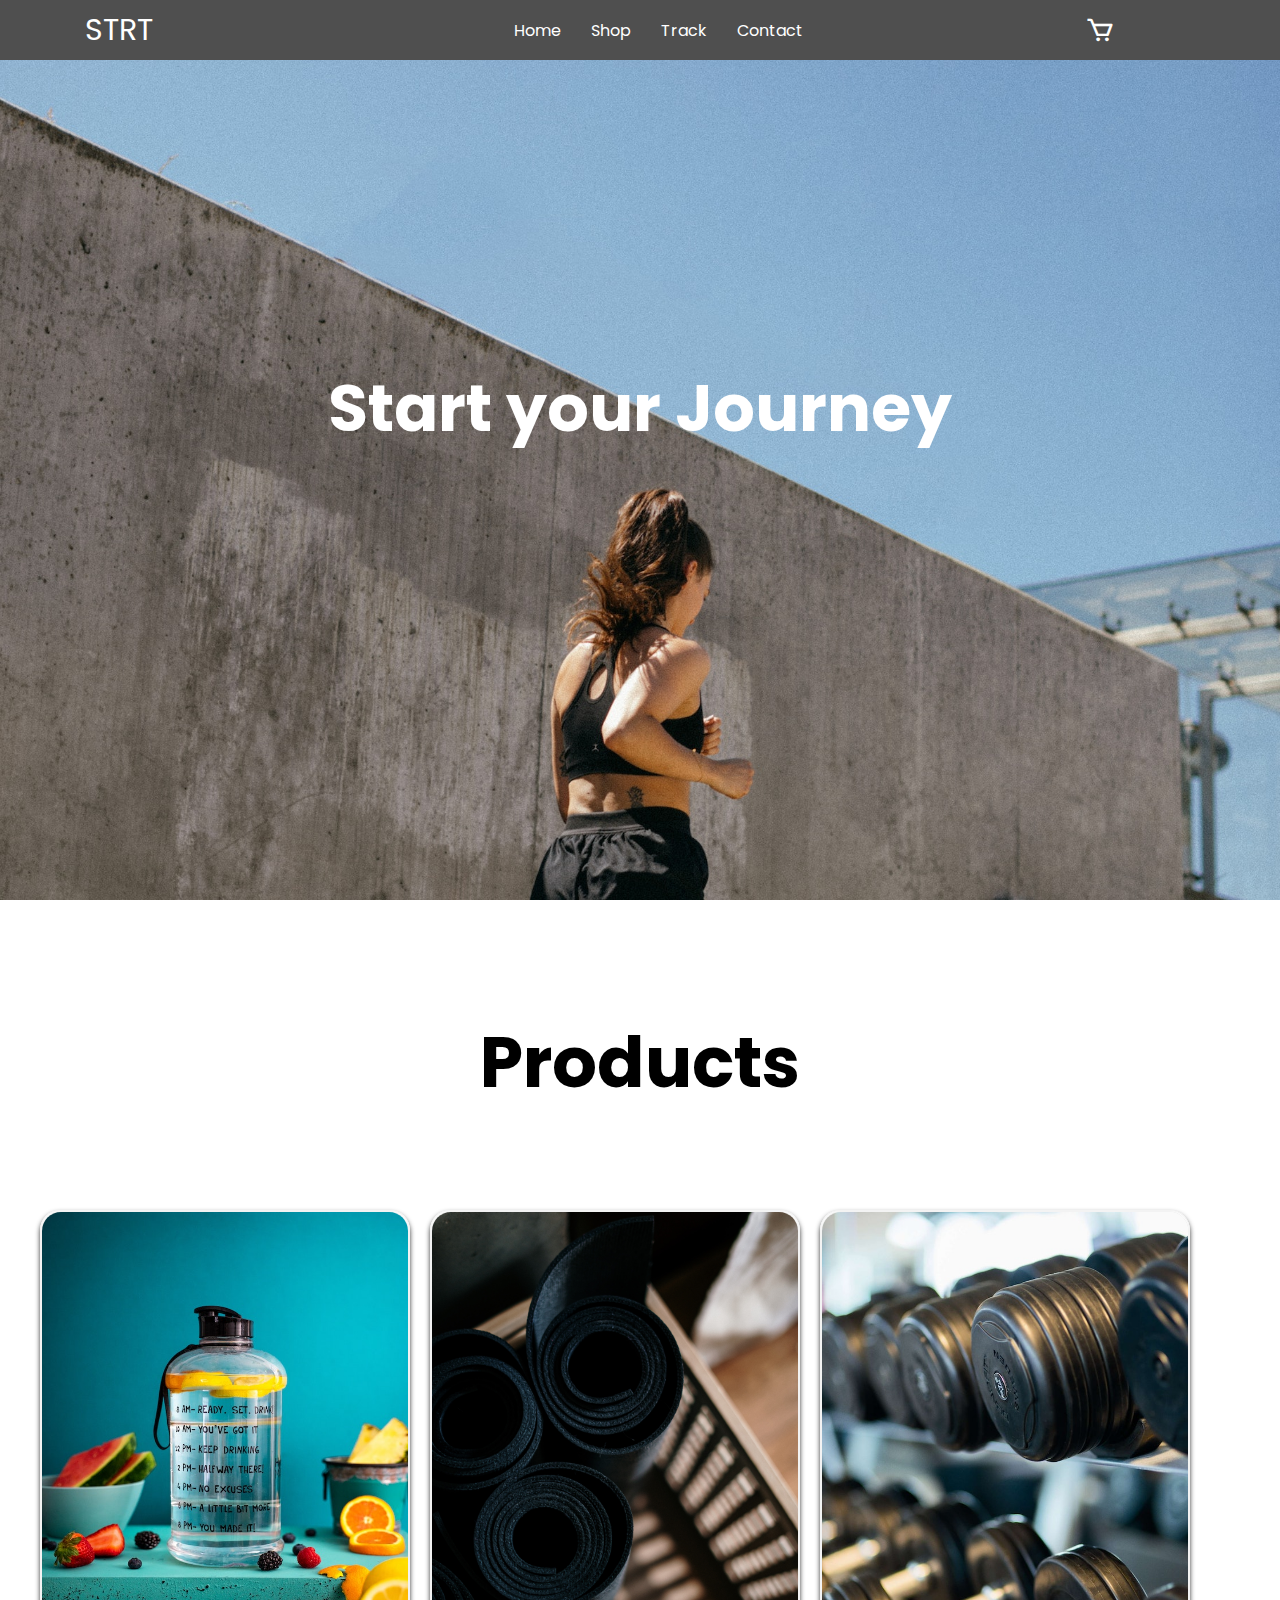
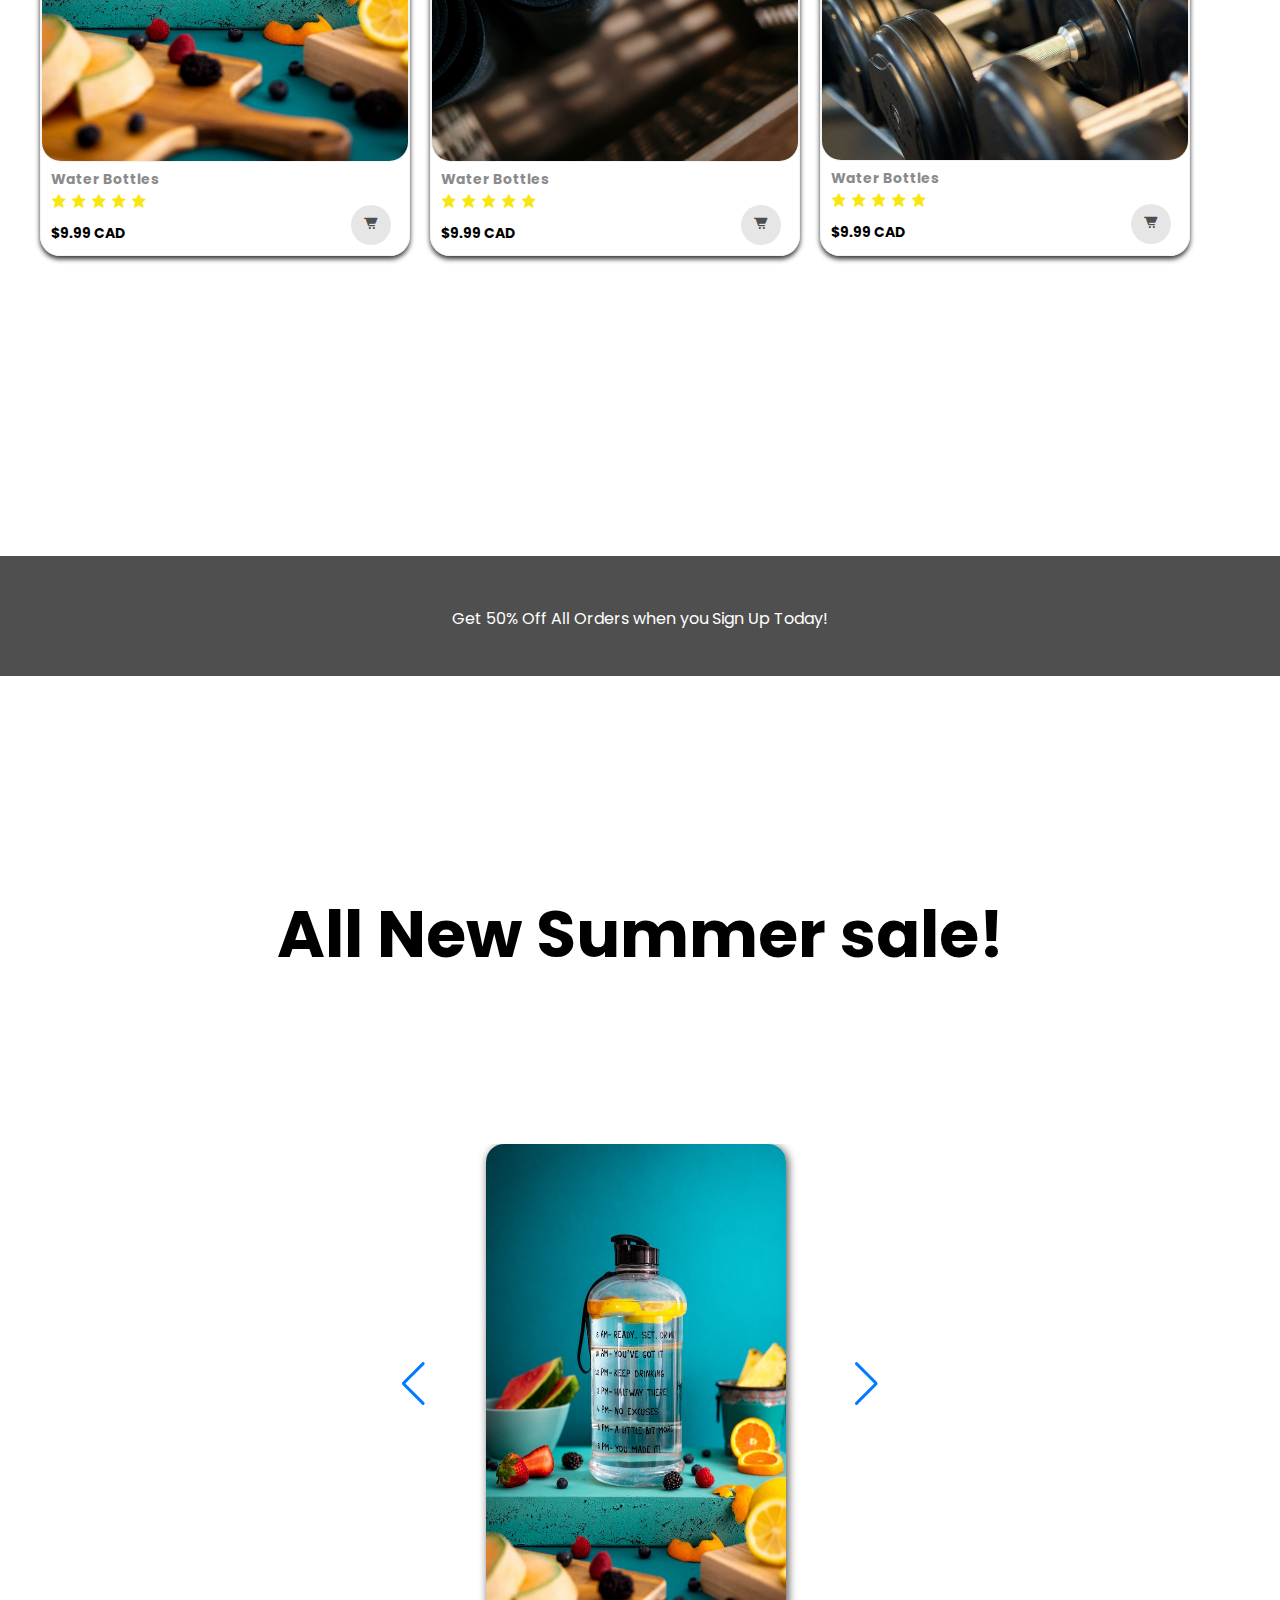
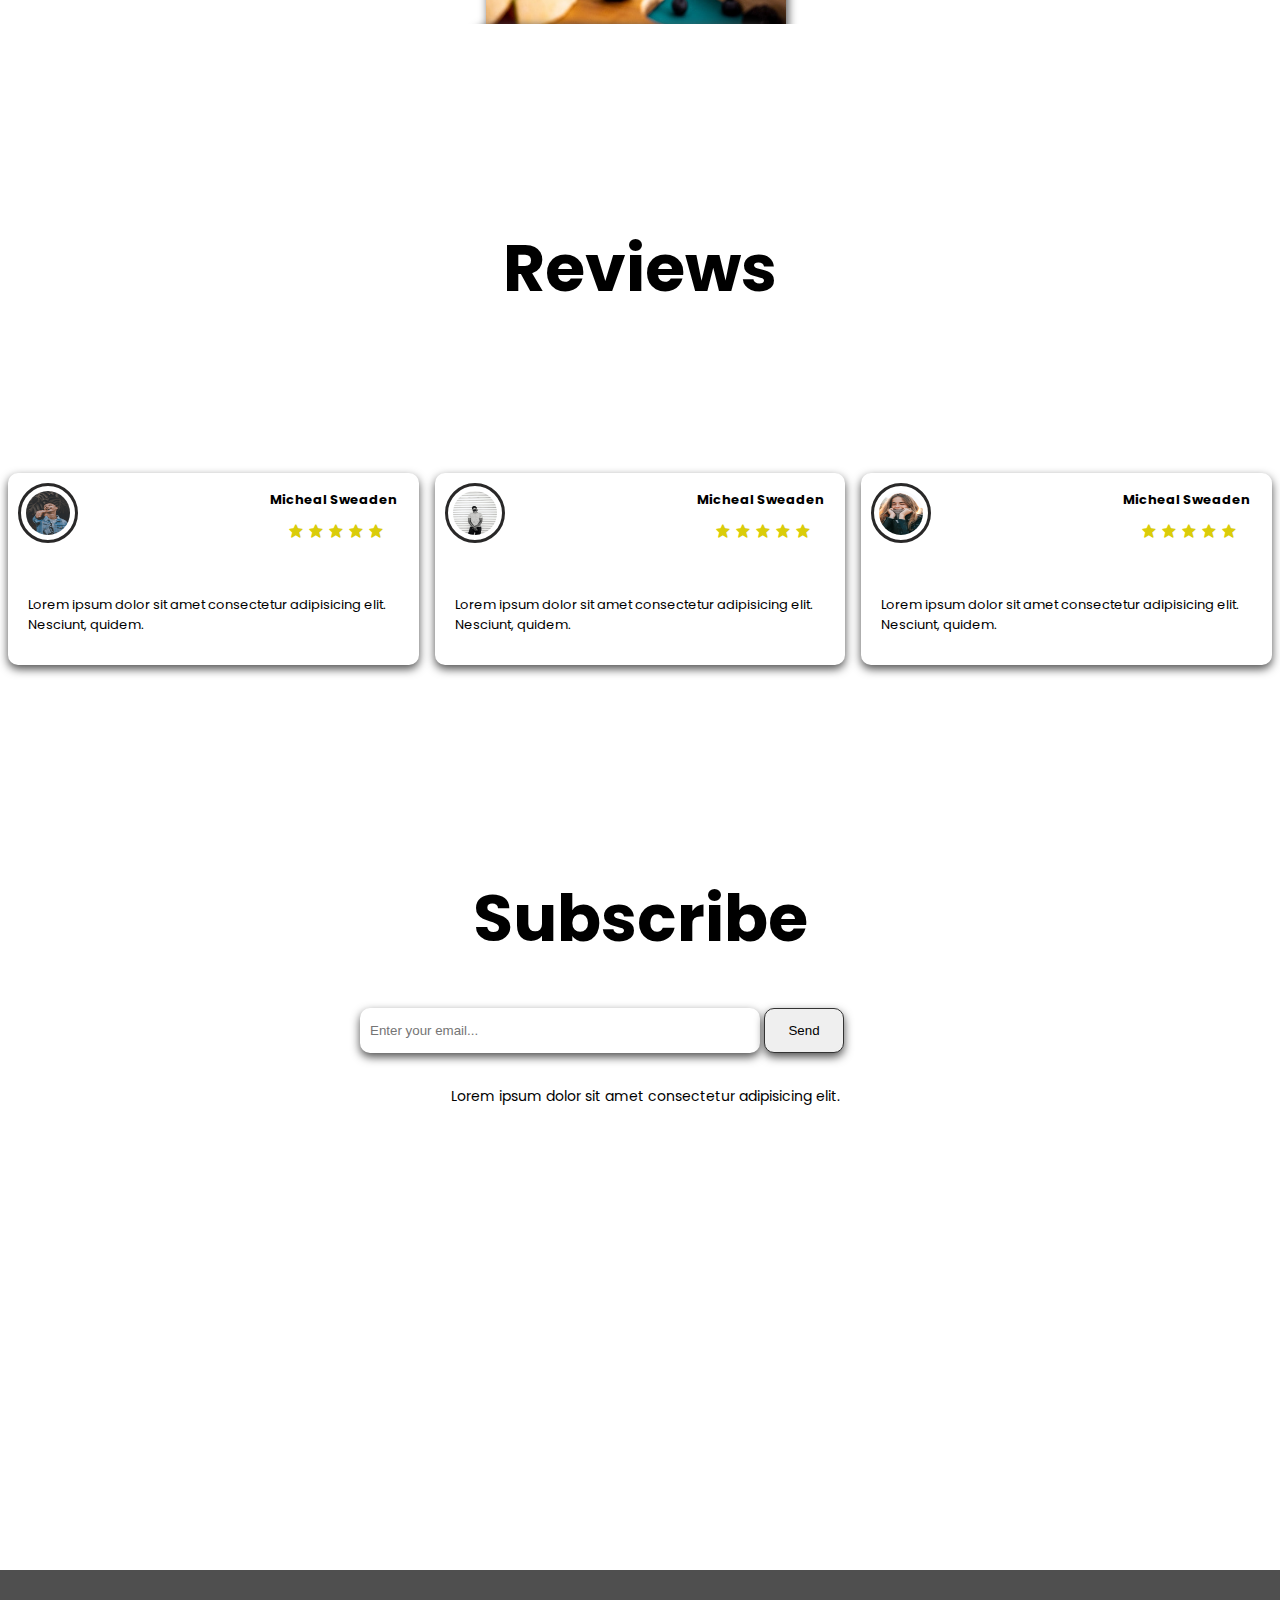
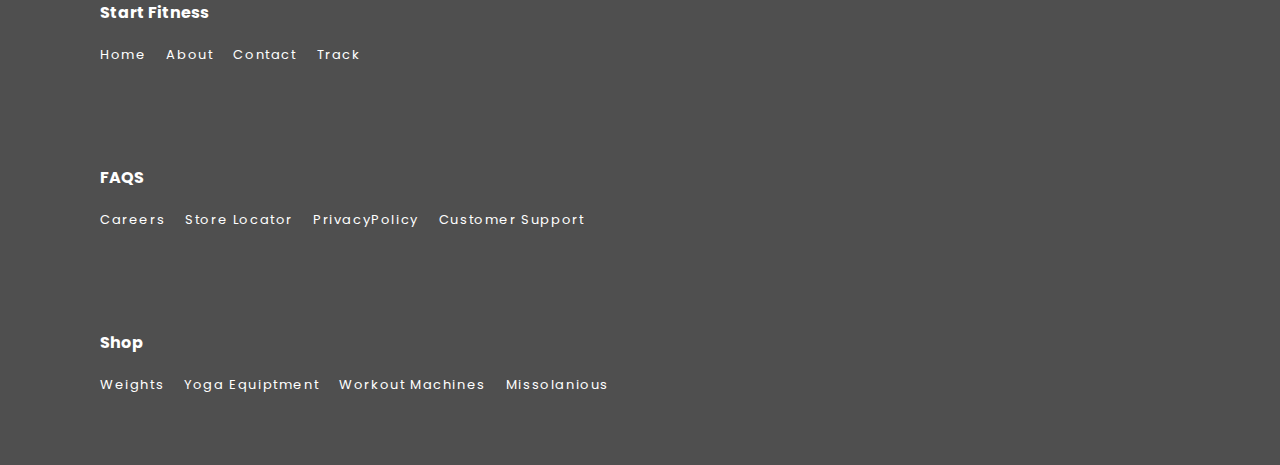
<file: index.html>
<!DOCTYPE html>
<html lang="en">
<head>
    <meta charset="UTF-8">
    <meta name="viewport" content="width=device-width, initial-scale=1.0">

    <link rel="stylesheet"href="https://cdn.jsdelivr.net/npm/swiper@9/swiper-bundle.min.css"/>
<!-- ==============================SWIPERJS ================================ -->
    <link rel="stylesheet" href="https://cdnjs.cloudflare.com/ajax/libs/font-awesome/6.4.0/css/all.min.css">
    
<!-- ===================BOOTSTRAP CDN ========================================= -->

    <link href='https://unpkg.com/boxicons@2.1.4/css/boxicons.min.css' rel='stylesheet'>
<!-- =========================BOXICONS ============================== -->
<!-- ========================STYLESHEET ==============================-->
    <link rel="stylesheet" href="style.css">
    <title>STRT Fitness</title>
</head>
<body>
    <nav class="navbar">
        <a href="#" class="logo">STRT</a>

        <ul class="nav-item">
            <li>
                <a href="index.html" class="nav-links">Home</a>
            </li>
            <li>
                <a href="shop.html" class="nav-links">Shop</a>
            </li>
            <li>
                <a href="track.html" class="nav-links">Track</a>
            </li>
            <li>
                <a href="contact.html" class="nav-links">Contact</a>
            </li>
        </ul>
        <i class='bx bx-cart' id="cart-icon"></i>
    </nav>
    <header>
        <div class="container main">
            <div class="main-title">
                <h1>Start your Journey</h1>
            </div>
        </div>
    </header>
<!-- =================================PRODUCTS SECTION =============================== -->
    <section>
        <div class="container">
            <div id="products-title">
                <h1>Products</h1>
            </div>
    </section>
    <section id="shop">
        <div class="flexbox-container">
            <div class="flexbox-item flexbox-item-1">
                <img src="img/photo1.jpg">
                    <h4>Water Bottles</h4>
                    <i class='bx bxs-star'></i>
                    <i class='bx bxs-star'></i>
                    <i class='bx bxs-star'></i>
                    <i class='bx bxs-star'></i>
                    <i class='bx bxs-star'></i>
                <span class="price">$9.99 CAD</span>
                <div class="icon">
                    <a href="#"><i class='bx bxs-cart-alt'></a></i>
                </div>
            </div>
            <div class="flexbox-item flexbox-item-1">
                <img src="img/pexels-cottonbro-studio-4325439.jpg">
                <h4>Water Bottles</h4>
                    <i class='bx bxs-star'></i>
                    <i class='bx bxs-star'></i>
                    <i class='bx bxs-star'></i>
                    <i class='bx bxs-star'></i>
                    <i class='bx bxs-star'></i>
                <span class="price">$9.99 CAD</span>
                <div class="icon">
                    <a href="#"><i class='bx bxs-cart-alt'></a></i>
                </div>
            </div>
            <div class="flexbox-item flexbox-item-1">
                <img src="img/phtoto3.jpg">
                <h4>Water Bottles</h4>
                    <i class='bx bxs-star'></i>
                    <i class='bx bxs-star'></i>
                    <i class='bx bxs-star'></i>
                    <i class='bx bxs-star'></i>
                    <i class='bx bxs-star'></i>
                <span class="price">$9.99 CAD</span>
                <div class="icon">
                    <a href="#"><i class='bx bxs-cart-alt'></a></i>
                </div>
            </div>
        </div>
    </section>
<!-- =================================END PRODUCTS SECTION =============================== -->

<!-- =================================SUMMER SALES SECTION =============================== -->
    <section>
        <div class="wrapper">
            <div class="promotions">
                <h4>Get 50% Off All Orders when 
                    you Sign Up Today!
                </h4>
            </div>
        </div>
            <div id="sale"s>
                <div class="sales">
                    <h1>All New Summer sale!</h1>
                </div>
            </div>
                <div class="swiper">
                    
                    <div class="swiper-wrapper">
                
                      <div class="swiper-slide">=
                        <img src="img/photo1.jpg">
                      </div>
                      <div class="swiper-slide">
                        <img src="img/pexels-mart-production-9558764.jpg"></div>
                      <div class="swiper-slide">
                        <img src="img/pexels-mart-production-8217291.jpg">
                      </div>
                    </div> 
                    
                    <div class="swiper-button-prev"></div>
                    <div class="swiper-button-next"></div>
                  </div>
            </div>
            <div class="promotion-time">
                .<h5>Limited Time Offer!</h5>
            </div>
    </section>
<!-- =================================END SUMMER SALES SECTION =============================== -->

<!-- =================================REVIEWS SECTION =============================== -->
    <section>
        <div class="reviews-container">
            <div class="reviews-title">
                <h1>Reviews</h1>
            </div>
            <div class="review-cards">
                <div class="review card-reviews">
                    <img src="img/pexels-whoiswasiq-2641773.jpg">
                    <h6>Micheal Sweaden</h6>
                    <i class='bx bxs-star'></i>
                    <i class='bx bxs-star'></i>
                    <i class='bx bxs-star'></i>
                    <i class='bx bxs-star'></i>
                    <i class='bx bxs-star'></i>
                    <small>Lorem ipsum dolor sit amet consectetur adipisicing elit. Nesciunt, quidem.</small>
                </div>
                <div class="review card-reviews">
                    <img src="img/pexels-jimmy-jimmy-1484799.jpg">
                    <h6>Micheal Sweaden</h6>
                    <i class='bx bxs-star'></i>
                    <i class='bx bxs-star'></i>
                    <i class='bx bxs-star'></i>
                    <i class='bx bxs-star'></i>
                    <i class='bx bxs-star'></i>
                    <small>Lorem ipsum dolor sit amet consectetur adipisicing elit. Nesciunt, quidem.</small>
                </div>
                <div class="review card-reviews">
                    <img src="img/pexels-lina-kivaka-3881172.jpg">
                    <h6>Micheal Sweaden</h6>
                    <i class='bx bxs-star'></i>
                    <i class='bx bxs-star'></i>
                    <i class='bx bxs-star'></i>
                    <i class='bx bxs-star'></i>
                    <i class='bx bxs-star'></i>
                    <small>Lorem ipsum dolor sit amet consectetur adipisicing elit. Nesciunt, quidem.</small>
                </div>
            </div>
        </div>
    </section> 
<!-- =================================END REVIEWS SECTION =============================== -->

<!-- =================================SUBSCRIBE SECTION =============================== -->
    <section>
        <div class="subscribe-container">
            <div id="subscribe-title">
                <h1>Subscribe</h1>
                <input type="text" name="email" placeholder="Enter your email..." required>
                <button type="submit" value="Enter" id="submit">Send</button>
            </div>
            <div class="subscribe-info">
                <div class="info">
                    <p>Lorem ipsum dolor sit amet consectetur adipisicing elit.</p>
                </div>
            </div>
        </div>
    </section>
<!-- =================================END SUBSCRIBE SECTION =============================== -->

<!-- ========================================FOOTER SECTION ====================================== -->
    <section>
        <footer>
           <div class="footer-container">
            <div class="footer-icon">
                <div class="footer-links">
                    <h4>Start Fitness</h4>
                    <ul>
                        <li>
                            <a href="#" class="links" target="_blank">Home</a>
                            <a href="#" class="links" target="_blank">About</a>
                            <a href="#" class="links" target="_blank">Contact</a>
                            <a href="#" class="links" target="_blank">Track</a>
                        </li>
                    </ul>
                    <h4>FAQS</h4>
                    <ul>
                        <li>
                            <a href="#" class="links" target="_blank">Careers</a>
                            <a href="#" class="links" target="_blank">Store Locator</a>
                            <a href="#" class="links" target="_blank">PrivacyPolicy</a>
                            <a href="#" class="links" target="_blank">Customer Support</a>
                        </li>
                    </ul>
                    <h4>Shop</h4>
                    <ul>
                        <li>
                            <a href="#" class="links" target="_blank">Weights</a>
                            <a href="#" class="links" target="_blank">Yoga Equiptment</a>
                            <a href="#" class="links" target="_blank">Workout Machines</a>
                            <a href="#" class="links" target="_blank">Missolanious</a>
                        </li>
                    </ul>
                </div>
            </div>
           </div>
        </footer>
    </section>
    
<!-- ========================================END FOOTER SECTION ====================================== -->
    <script src="https://cdn.jsdelivr.net/npm/bootstrap@5.0.2/dist/js/bootstrap.bundle.min.js" integrity="sha384-MrcW6ZMFYlzcLA8Nl+NtUVF0sA7MsXsP1UyJoMp4YLEuNSfAP+JcXn/tWtIaxVXM" crossorigin="anonymous"></script>
    <script src="https://cdn.jsdelivr.net/npm/swiper@9/swiper-bundle.min.js"></script>
    <script src="main.js"></script>
</body>
</html>
</file>
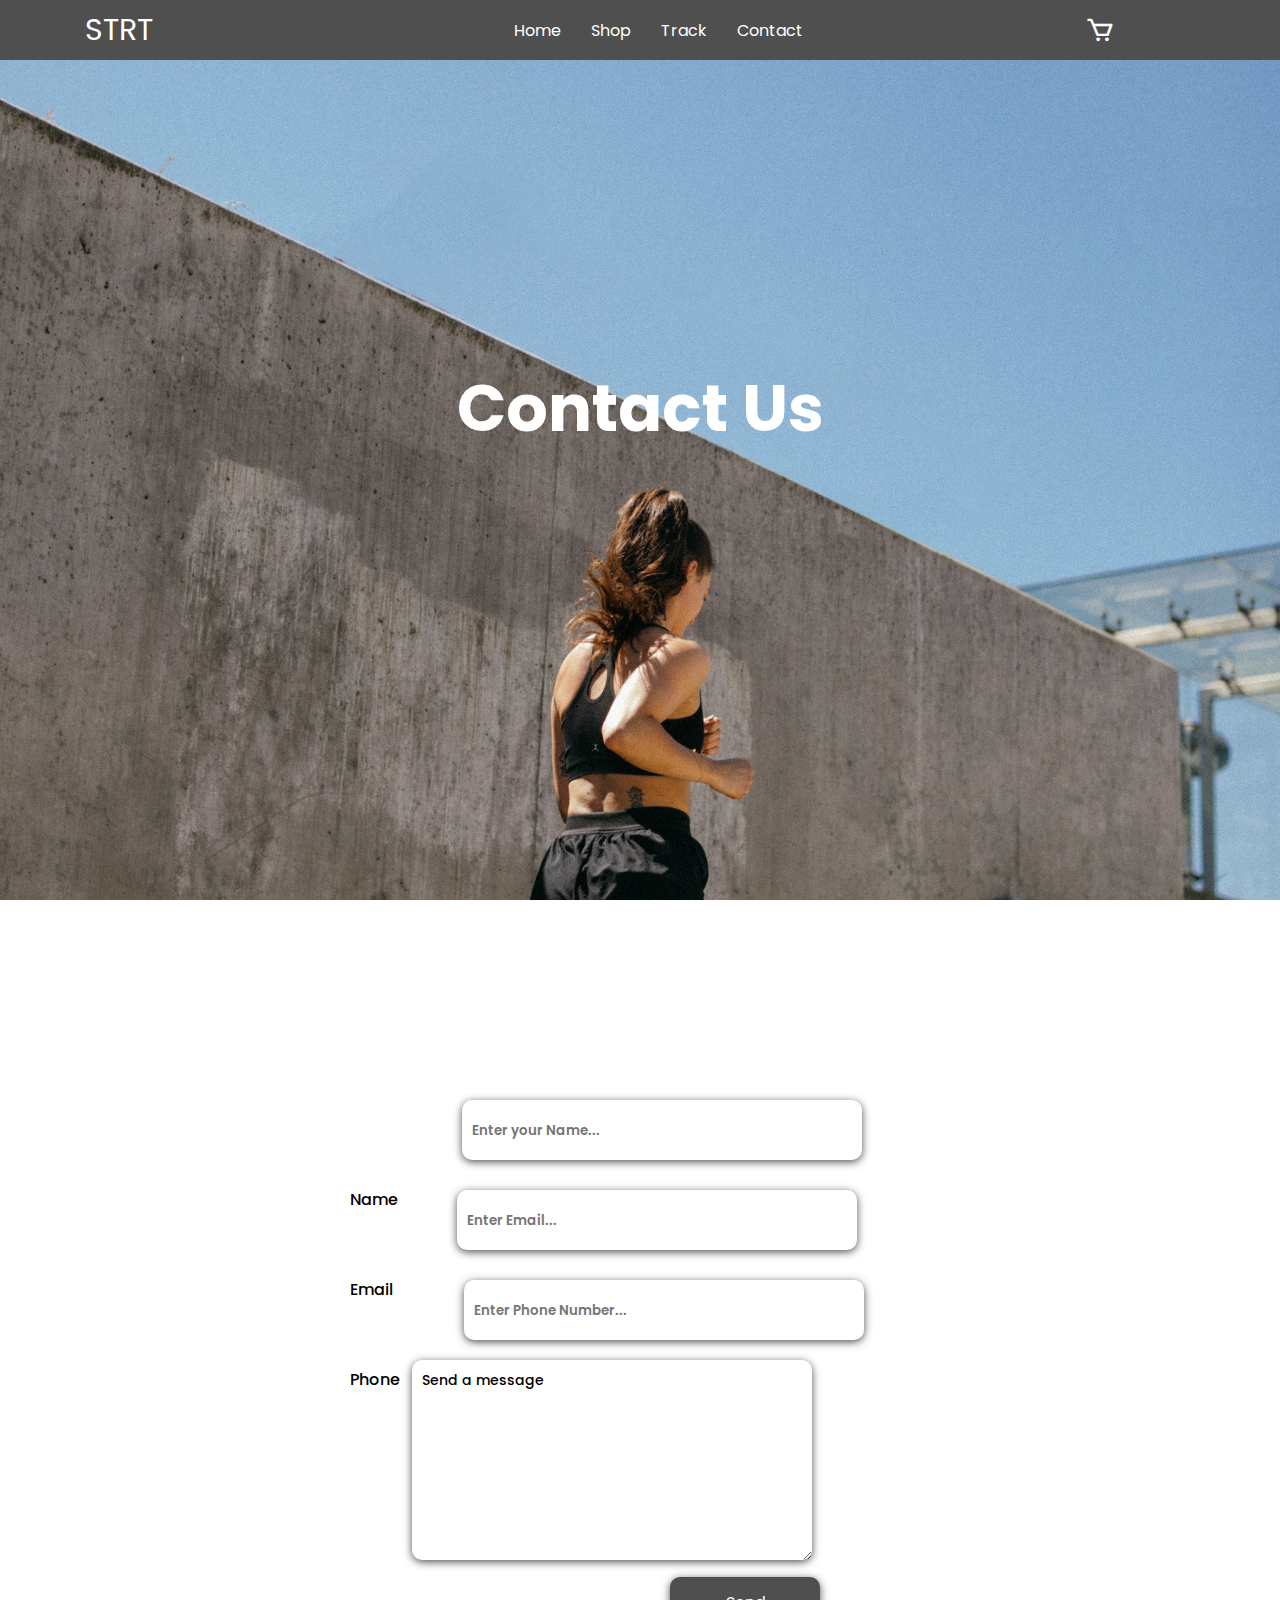
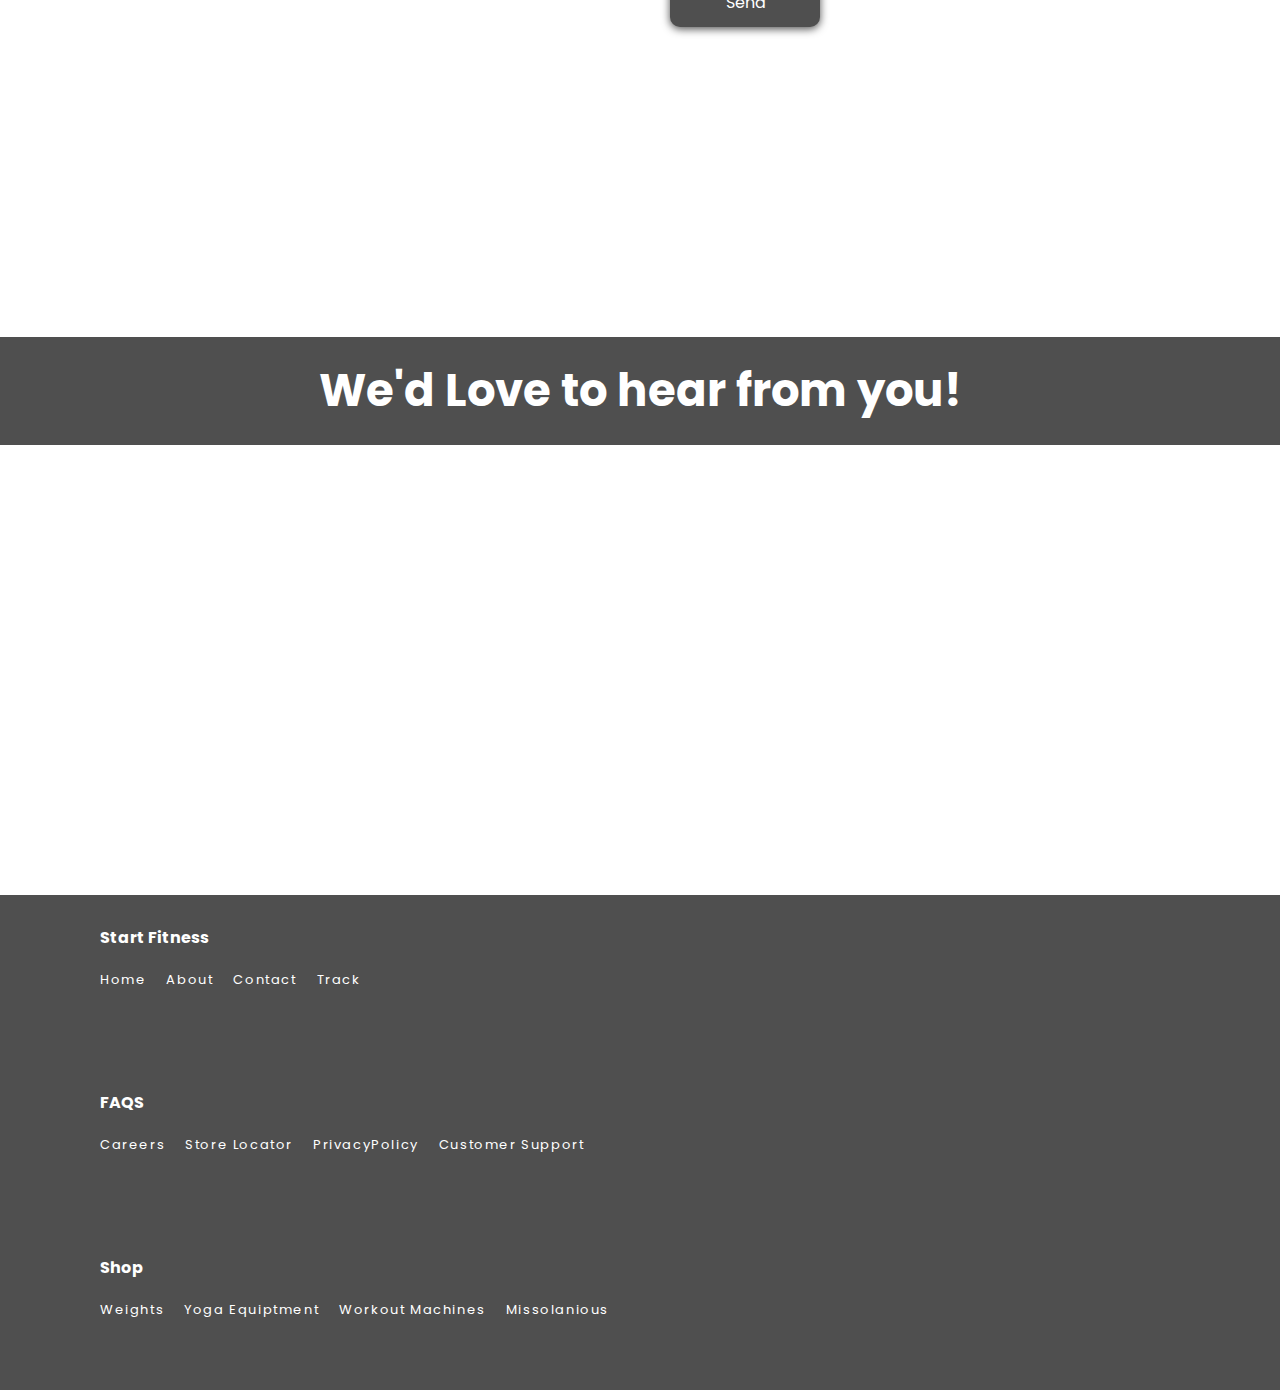
<file: contact.html>
<!DOCTYPE html>
<html lang="en">
<head>
    <meta charset="UTF-8">
    <meta name="viewport" content="width=device-width, initial-scale=1.0">

    <link rel="stylesheet"href="https://cdn.jsdelivr.net/npm/swiper@9/swiper-bundle.min.css"/>
<!-- ==============================SWIPERJS ================================ -->
    <link rel="stylesheet" href="https://cdnjs.cloudflare.com/ajax/libs/font-awesome/6.4.0/css/all.min.css">
    
<!-- ===================BOOTSTRAP CDN ========================================= -->

    <link href='https://unpkg.com/boxicons@2.1.4/css/boxicons.min.css' rel='stylesheet'>
<!-- =========================BOXICONS ============================== -->
<!-- ========================STYLESHEET ==============================-->
    <link rel="stylesheet" href="style.css">
    <title>STRT Fitness</title>
</head>
<body>
    <nav class="navbar">
        <a href="#" class="logo">STRT</a>

        <ul class="nav-item">
            <li>
                <a href="index.html" class="nav-links">Home</a>
            </li>
            <li>
                <a href="shop.html" class="nav-links">Shop</a>
            </li>
            <li>
                <a href="track.html" class="nav-links">Track</a>
            </li>
            <li>
                <a href="contact.html" class="nav-links">Contact</a>
            </li>
        </ul>
        <i class='bx bx-cart' id="cart-icon"></i>
    </nav>
    <header>
        <div class="container main">
            <div class="main-title">
                <h1>Contact Us</h1>
            </div>
        </div>
    </header>

<!-- ==============================CONTACT SECTION ============================ -->
    <section>
        <div class="form-container">
            <form action="https://formspree.io/f/xlekqwjj" method="POST">
                <div>
                    <label>Name</label>
                    <input type="text" class="input-field" placeholder="Enter your Name..." required>
                </div>
                <div>
                    <label>Email</label>
                    <input type="text" class="input-field" placeholder="Enter Email..." required>
                </div>
                <div>
                    <label>Phone</label>
                    <input type="text" class="input-field" placeholder="Enter Phone Number..." required>
                </div>
                <textarea name="message" class="input-field-textarea">Send a message</textarea>
                <button onclick="contact_btn()">Send</button>
            </form>
        </div>
        <div class="contact-title-section">
            <h1>We'd Love to hear from you! </h1>
        </div>
    </section>
<!-- ================================ END CONTACT SECTION ======================== -->
<!-- ========================================FOOTER SECTION ====================================== -->
    <section>
        <footer>
           <div class="footer-container">
            <div class="footer-icon">
                <div class="footer-links">
                    <h4>Start Fitness</h4>
                    <ul>
                        <li>
                            <a href="#" class="links">Home</a>
                            <a href="#" class="links">About</a>
                            <a href="#" class="links">Contact</a>
                            <a href="#" class="links">Track</a>
                        </li>
                    </ul>
                    <h4>FAQS</h4>
                    <ul>
                        <li>
                            <a href="#" class="links">Careers</a>
                            <a href="#" class="links">Store Locator</a>
                            <a href="#" class="links">PrivacyPolicy</a>
                            <a href="#" class="links">Customer Support</a>
                        </li>
                    </ul>
                    <h4>Shop</h4>
                    <ul>
                        <li>
                            <a href="#" class="links">Weights</a>
                            <a href="#" class="links">Yoga Equiptment</a>
                            <a href="#" class="links">Workout Machines</a>
                            <a href="#" class="links">Missolanious</a>
                        </li>
                    </ul>
                </div>
            </div>
           </div>
        </footer>
    </section>
    
<!-- ========================================END FOOTER SECTION ====================================== -->
    <script src="https://cdn.jsdelivr.net/npm/bootstrap@5.0.2/dist/js/bootstrap.bundle.min.js" integrity="sha384-MrcW6ZMFYlzcLA8Nl+NtUVF0sA7MsXsP1UyJoMp4YLEuNSfAP+JcXn/tWtIaxVXM" crossorigin="anonymous"></script>
    <script src="https://cdn.jsdelivr.net/npm/swiper@9/swiper-bundle.min.js"></script>
    <script src="main.js"></script>
</body>
</html>
</file>
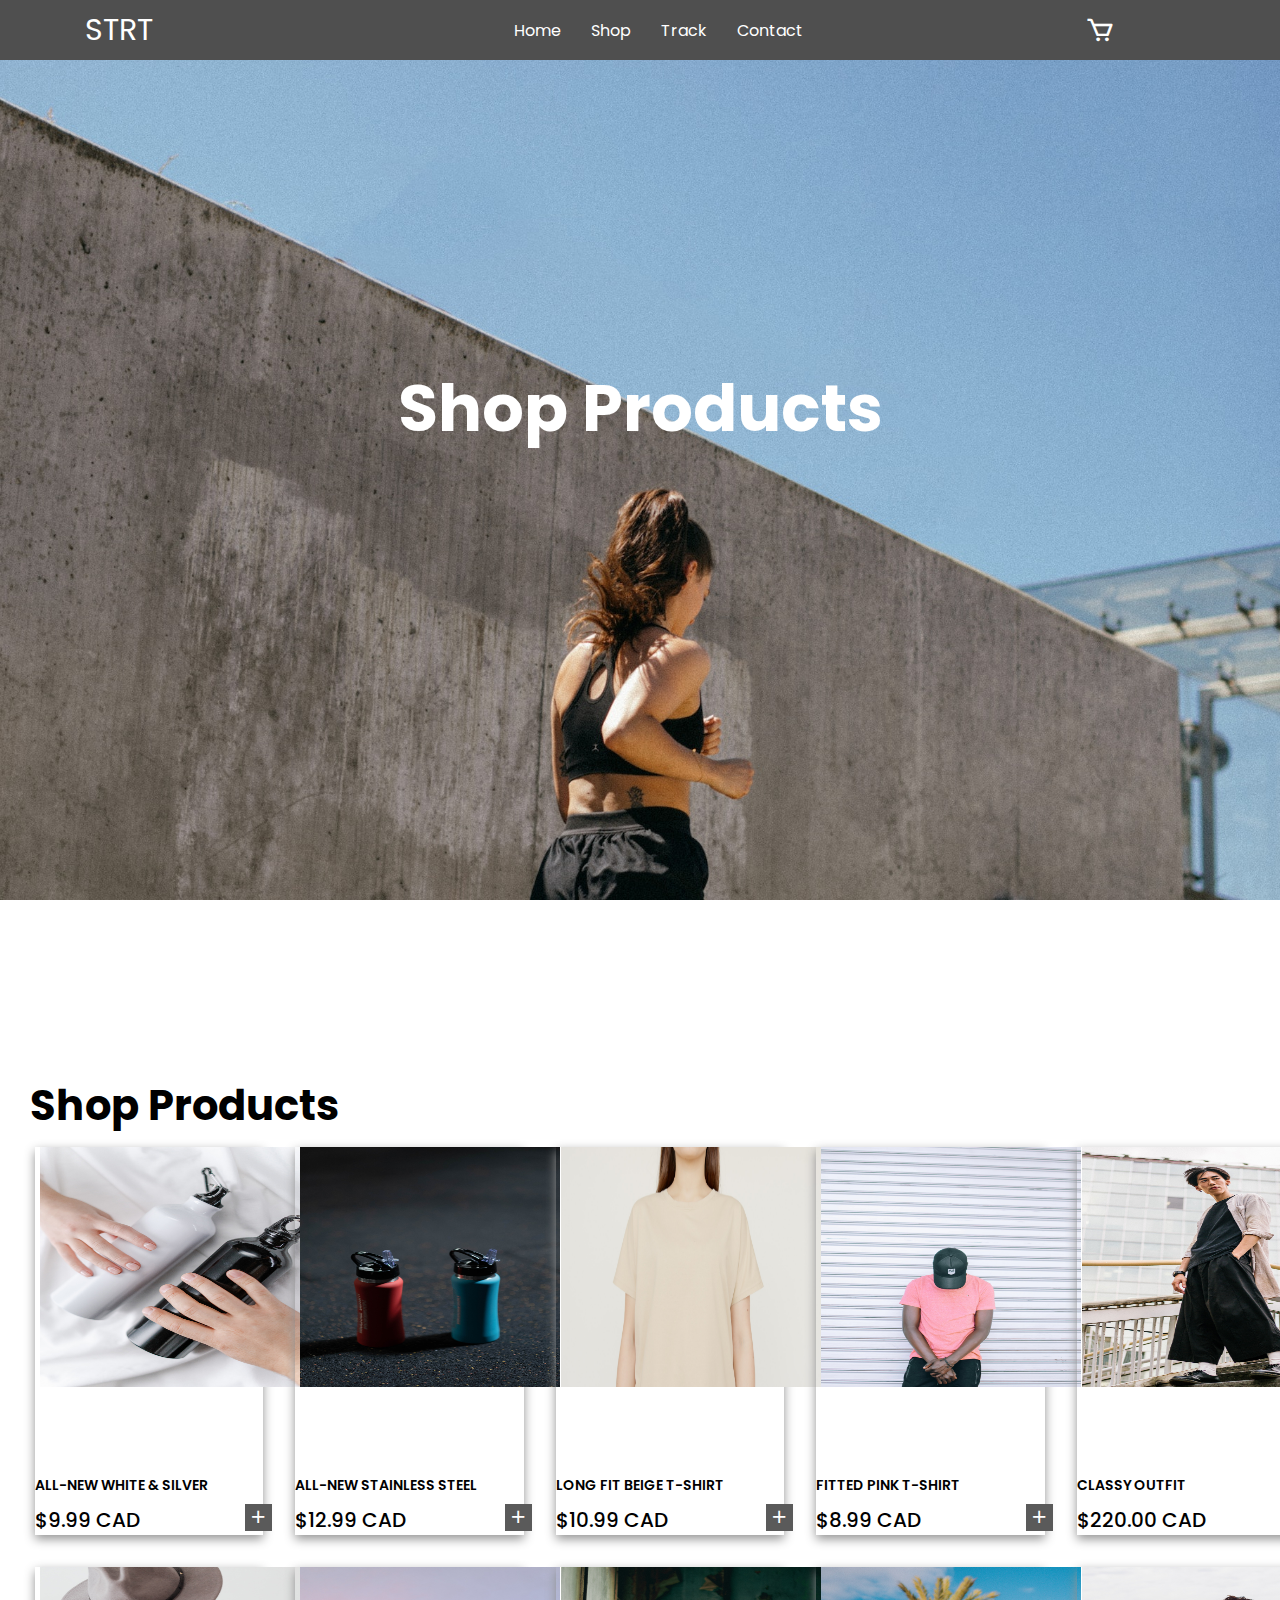
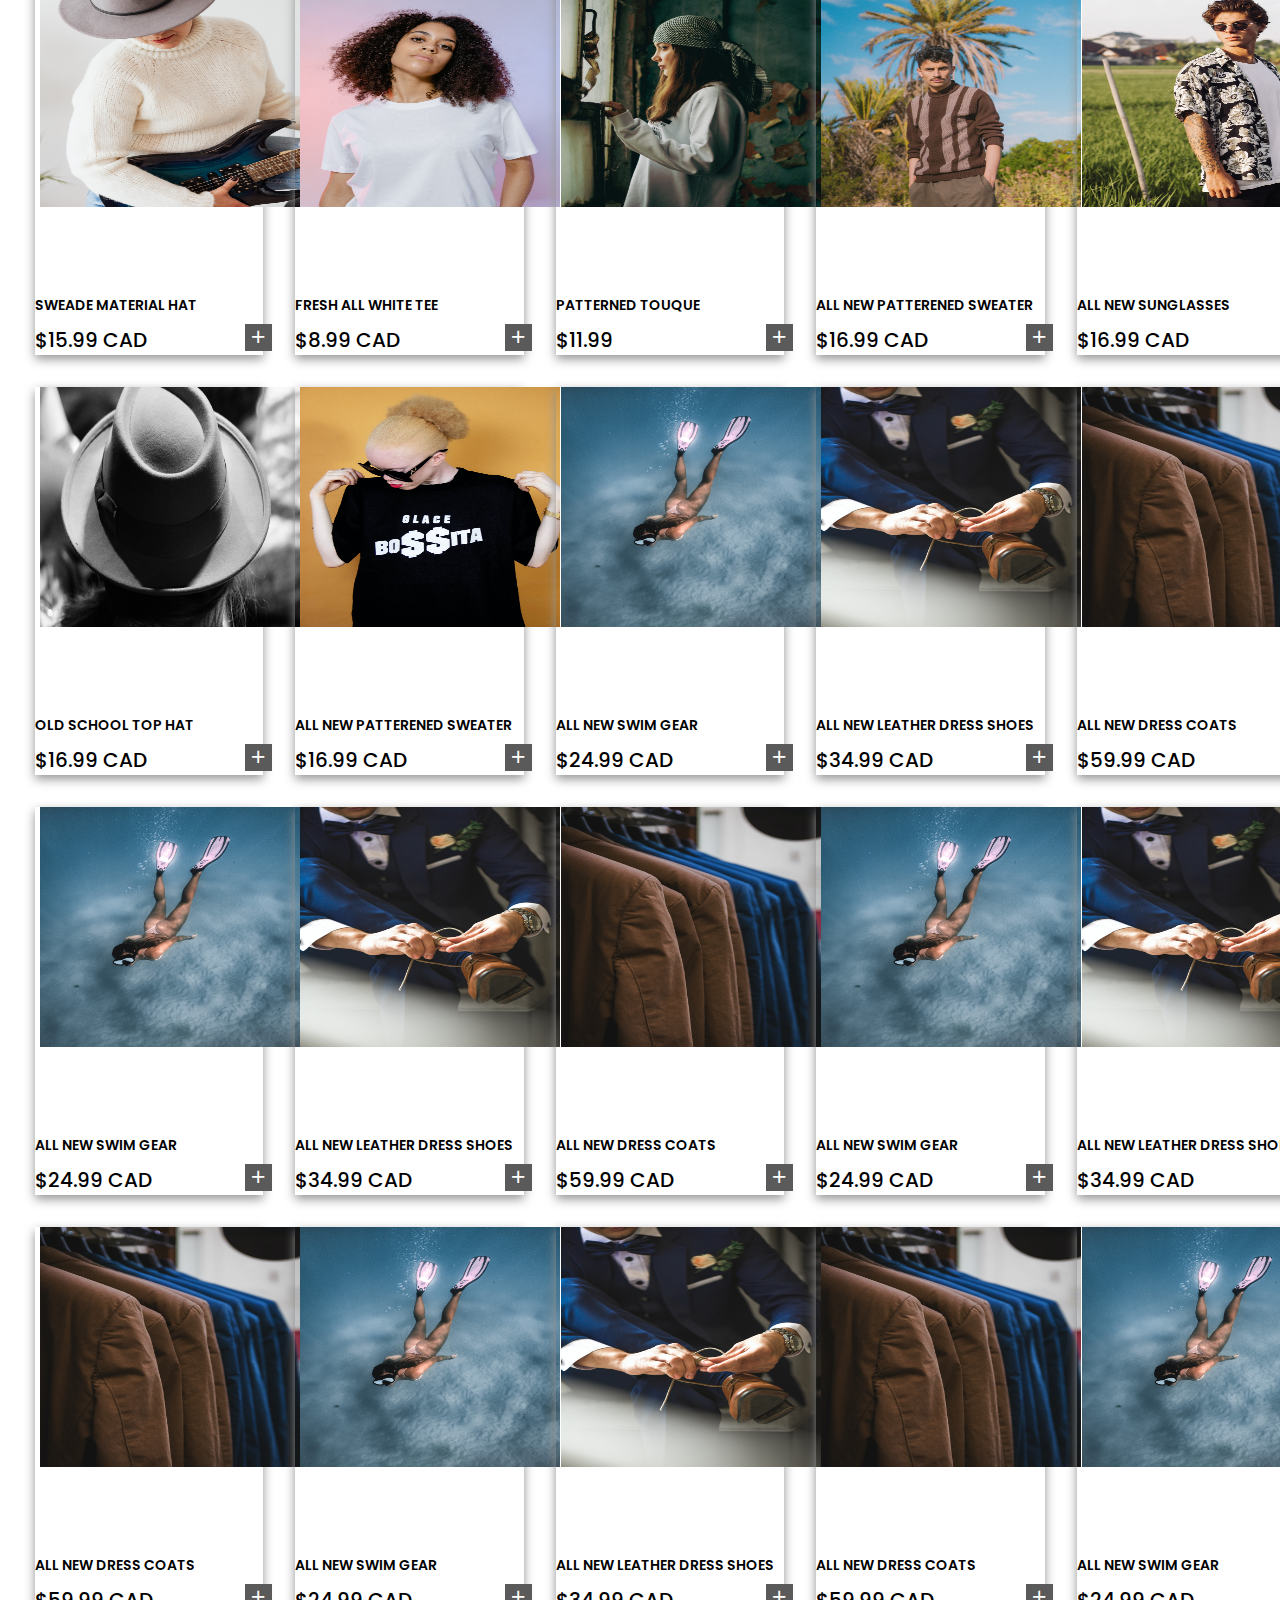
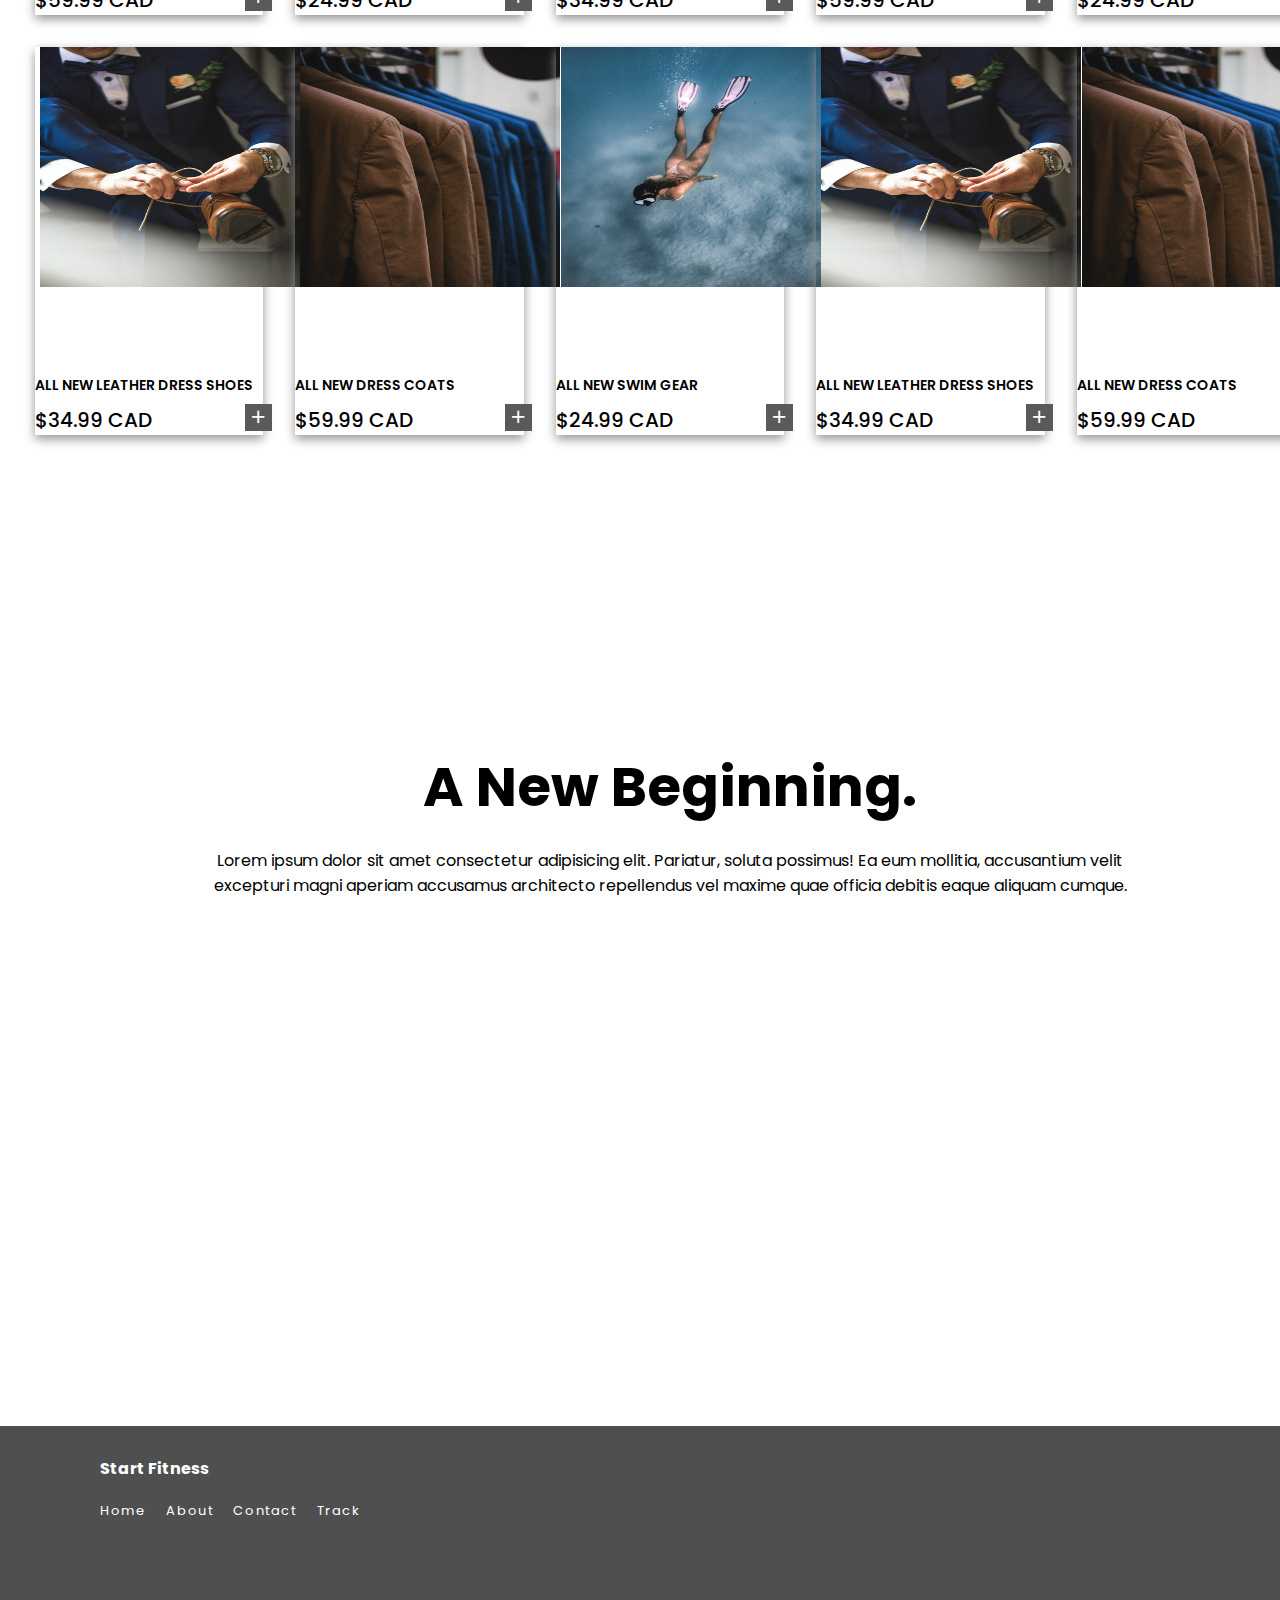
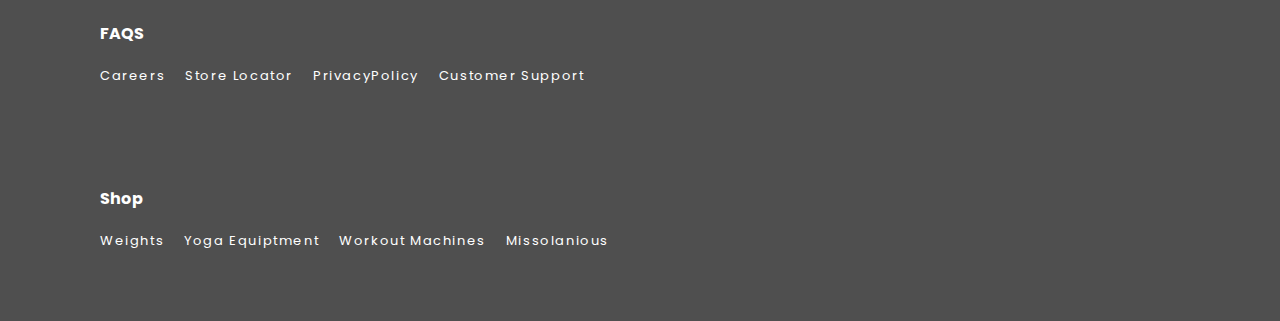
<file: shop.html>
<!DOCTYPE html>
<html lang="en">
<head>
    <meta charset="UTF-8">
    <meta name="viewport" content="width=device-width, initial-scale=1.0">

    <link rel="stylesheet"href="https://cdn.jsdelivr.net/npm/swiper@9/swiper-bundle.min.css"/>
<!-- ==============================SWIPERJS ================================ -->
    <link rel="stylesheet" href="https://cdnjs.cloudflare.com/ajax/libs/font-awesome/6.4.0/css/all.min.css">
    
<!-- ===================BOOTSTRAP CDN ========================================= -->

    <link href='https://unpkg.com/boxicons@2.1.4/css/boxicons.min.css' rel='stylesheet'>
<!-- =========================BOXICONS ============================== -->
<!-- ========================STYLESHEET ==============================-->
    <link rel="stylesheet" href="style.css">
    <title>STRT Fitness</title>
</head>
<body>
    <nav class="navbar">
        <a href="#" class="logo">STRT</a>

        <ul class="nav-item">
            <li>
                <a href="index.html" class="nav-links">Home</a>
            </li>
            <li>
                <a href="shop.html" class="nav-links">Shop</a>
            </li>
            <li>
                <a href="track.html" class="nav-links">Track</a>
            </li>
            <li>
                <a href="contact.html" class="nav-links">Contact</a>
            </li>
        </ul>
        <i class='bx bx-cart' id="cart-icon"></i>
    </nav>
    <header>
        <div class="container main">
            <div class="main-title">
                <h1>Shop Products</h1>
            </div>
        </div>

        <div class="cart">
            <h2 class="cart-title">Your Cart</h2>

            <div class="cart-content">

            </div>

            <div class="total">
                <div class="total-title">Total</div>
                <div class="total-price">$12.89 CAD</div>
            </div>
            <button type="button" class="btn-buy">Purchase</button>
            <i class='bx bx-x' id="close-cart"></i>
        </div>

    </header>
    <section class="shop shop-container">
        <div class="section-title">
            <h1>Shop Products</h1>
            <div class="shop-content">
                <div class="product-card">
                    <img src="./img/bottle 1.jpg" alt="" class="product-image">
                    <h2 class="products-title">All-New White & Silver</h2>
                    <span class="price">$9.99 CAD</span>
                    <i class='bx bx-plus add-cart'></i>
                </div>
                <div class="product-card">
                    <img src="./img/bottlw 2.jpg" alt="" class="product-image">
                    <h2 class="products-title">All-New Stainless Steel</h2>
                    <span class="price">$12.99 CAD</span>
                    <i class='bx bx-plus add-cart'></i>
                </div>
                <div class="product-card">
                    <img src="./img/shop1.jpg" alt="" class="product-image">
                    <h2 class="products-title">Long fit beige T-shirt</h2>
                    <span class="price">$10.99 CAD</span>
                    <i class='bx bx-plus add-cart'></i>
                </div>
                <div class="product-card">
                    <img src="./img/shop 2.jpg" alt="" class="product-image">
                    <h2 class="products-title">Fitted Pink T-shirt</h2>
                    <span class="price">$8.99 CAD</span>
                    <i class='bx bx-plus add-cart'></i>
                </div>
                <div class="product-card">
                    <img src="./img/shop 3.jpg" alt="" class="product-image">
                    <h2 class="products-title">Classy Outfit</h2>
                    <span class="price">$220.00 CAD</span>
                    <i class='bx bx-plus add-cart'></i>
                </div>
                <div class="product-card">
                    <img src="./img/shop 4.jpg" alt="" class="product-image">
                    <h2 class="products-title">Sweade Material Hat</h2>
                    <span class="price">$15.99 CAD</span>
                    <i class='bx bx-plus add-cart'></i>
                </div>
                <div class="product-card">
                    <img src="./img/shop5.jpg" alt="" class="product-image">
                    <h2 class="products-title">Fresh All White Tee</h2>
                    <span class="price">$8.99 CAD</span>
                    <i class='bx bx-plus add-cart'></i>
                </div>
                <div class="product-card">
                    <img src="./img/shop 6.jpg" alt="" class="product-image">
                    <h2 class="products-title">Patterned Touque</h2>
                    <span class="price">$11.99</span>
                    <i class='bx bx-plus add-cart'></i>
                </div>
                <div class="product-card">
                    <img src="./img/shop 7.jpg" alt="" class="product-image">
                    <h2 class="products-title">All New Patterened Sweater</h2>
                    <span class="price">$16.99 CAD</span>
                    <i class='bx bx-plus add-cart'></i>
                </div>
                <div class="product-card">
                    <img src="./img/shop 8.jpg" alt="" class="product-image">
                    <h2 class="products-title">All New Sunglasses</h2>
                    <span class="price">$16.99 CAD</span>
                    <i class='bx bx-plus add-cart'></i>
                </div>
                <div class="product-card">
                    <img src="./img/shop 9.jpg" alt="" class="product-image">
                    <h2 class="products-title">Old School top hat</h2>
                    <span class="price">$16.99 CAD</span>
                    <i class='bx bx-plus add-cart'></i>
                </div>
                <div class="product-card">
                    <img src="./img/hsop 10.jpg" alt="" class="product-image">
                    <h2 class="products-title">All New Patterened Sweater</h2>
                    <span class="price">$16.99 CAD</span>
                    <i class='bx bx-plus add-cart'></i>
                </div>
                <div class="product-card">
                    <img src="./img/newimg1.jpg" alt="" class="product-image">
                    <h2 class="products-title">All New swim gear</h2>
                    <span class="price">$24.99 CAD</span>
                    <i class='bx bx-plus add-cart'></i>
                </div>
                <div class="product-card">
                    <img src="./img/newim2.jpg" alt="" class="product-image">
                    <h2 class="products-title">All New leather dress shoes</h2>
                    <span class="price">$34.99 CAD</span>
                    <i class='bx bx-plus add-cart'></i>
                </div>
                <div class="product-card">
                    <img src="./img/newimg3.jpg" alt="" class="product-image">
                    <h2 class="products-title">All New dress coats</h2>
                    <span class="price">$59.99 CAD</span>
                    <i class='bx bx-plus add-cart'></i>
                </div>
                <div class="product-card">
                    <img src="./img/newimg1.jpg" alt="" class="product-image">
                    <h2 class="products-title">All New swim gear</h2>
                    <span class="price">$24.99 CAD</span>
                    <i class='bx bx-plus add-cart'></i>
                </div>
                <div class="product-card">
                    <img src="./img/newim2.jpg" alt="" class="product-image">
                    <h2 class="products-title">All New leather dress shoes</h2>
                    <span class="price">$34.99 CAD</span>
                    <i class='bx bx-plus add-cart'></i>
                </div>
                <div class="product-card">
                    <img src="./img/newimg3.jpg" alt="" class="product-image">
                    <h2 class="products-title">All New dress coats</h2>
                    <span class="price">$59.99 CAD</span>
                    <i class='bx bx-plus add-cart'></i>
                </div>
                <div class="product-card">
                    <img src="./img/newimg1.jpg" alt="" class="product-image">
                    <h2 class="products-title">All New swim gear</h2>
                    <span class="price">$24.99 CAD</span>
                    <i class='bx bx-plus add-cart'></i>
                </div>
                <div class="product-card">
                    <img src="./img/newim2.jpg" alt="" class="product-image">
                    <h2 class="products-title">All New leather dress shoes</h2>
                    <span class="price">$34.99 CAD</span>
                    <i class='bx bx-plus add-cart'></i>
                </div>
                <div class="product-card">
                    <img src="./img/newimg3.jpg" alt="" class="product-image">
                    <h2 class="products-title">All New dress coats</h2>
                    <span class="price">$59.99 CAD</span>
                    <i class='bx bx-plus add-cart'></i>
                </div>
                <div class="product-card">
                    <img src="./img/newimg1.jpg" alt="" class="product-image">
                    <h2 class="products-title">All New swim gear</h2>
                    <span class="price">$24.99 CAD</span>
                    <i class='bx bx-plus add-cart'></i>
                </div>
                <div class="product-card">
                    <img src="./img/newim2.jpg" alt="" class="product-image">
                    <h2 class="products-title">All New leather dress shoes</h2>
                    <span class="price">$34.99 CAD</span>
                    <i class='bx bx-plus add-cart'></i>
                </div>
                <div class="product-card">
                    <img src="./img/newimg3.jpg" alt="" class="product-image">
                    <h2 class="products-title">All New dress coats</h2>
                    <span class="price">$59.99 CAD</span>
                    <i class='bx bx-plus add-cart'></i>
                </div>
                <div class="product-card">
                    <img src="./img/newimg1.jpg" alt="" class="product-image">
                    <h2 class="products-title">All New swim gear</h2>
                    <span class="price">$24.99 CAD</span>
                    <i class='bx bx-plus add-cart'></i>
                </div>
                <div class="product-card">
                    <img src="./img/newim2.jpg" alt="" class="product-image">
                    <h2 class="products-title">All New leather dress shoes</h2>
                    <span class="price">$34.99 CAD</span>
                    <i class='bx bx-plus add-cart'></i>
                </div>
                <div class="product-card">
                    <img src="./img/newimg3.jpg" alt="" class="product-image">
                    <h2 class="products-title">All New dress coats</h2>
                    <span class="price">$59.99 CAD</span>
                    <i class='bx bx-plus add-cart'></i>
                </div>
                <div class="product-card">
                    <img src="./img/newimg1.jpg" alt="" class="product-image">
                    <h2 class="products-title">All New swim gear</h2>
                    <span class="price">$24.99 CAD</span>
                    <i class='bx bx-plus add-cart'></i>
                </div>
                <div class="product-card">
                    <img src="./img/newim2.jpg" alt="" class="product-image">
                    <h2 class="products-title">All New leather dress shoes</h2>
                    <span class="price">$34.99 CAD</span>
                    <i class='bx bx-plus add-cart'></i>
                </div>
                <div class="product-card">
                    <img src="./img/newimg3.jpg" alt="" class="product-image">
                    <h2 class="products-title">All New dress coats</h2>
                    <span class="price">$59.99 CAD</span>
                    <i class='bx bx-plus add-cart'></i>
                </div>
            </div>
        </div>
        <div class="shop-page-title">
            <h1>A New Beginning.</h1>
            <p>Lorem ipsum dolor sit amet consectetur adipisicing elit. Pariatur, soluta possimus! Ea eum mollitia, accusantium velit excepturi magni aperiam accusamus architecto repellendus vel maxime quae officia debitis eaque aliquam cumque.</p>
        </div>
    </section>
<!-- ========================================FOOTER SECTION ====================================== -->
    <section>
        <footer>
           <div class="footer-container">
            <div class="footer-icon">
                <div class="footer-links">
                    <h4>Start Fitness</h4>
                    <ul>
                        <li>
                            <a href="#" class="links" target="_blank">Home</a>
                            <a href="#" class="links" target="_blank">About</a>
                            <a href="#" class="links" target="_blank">Contact</a>
                            <a href="#" class="links" target="_blank">Track</a>
                        </li>
                    </ul>
                    <h4>FAQS</h4>
                    <ul>
                        <li>
                            <a href="#" class="links" target="_blank">Careers</a>
                            <a href="#" class="links" target="_blank">Store Locator</a>
                            <a href="#" class="links" target="_blank">PrivacyPolicy</a>
                            <a href="#" class="links" target="_blank">Customer Support</a>
                        </li>
                    </ul>
                    <h4>Shop</h4>
                    <ul>
                        <li>
                            <a href="#" class="links" target="_blank">Weights</a>
                            <a href="#" class="links" target="_blank">Yoga Equiptment</a>
                            <a href="#" class="links" target="_blank">Workout Machines</a>
                            <a href="#" class="links" target="_blank">Missolanious</a>
                        </li>
                    </ul>
                </div>
            </div>
           </div>
        </footer>
    </section>
    
<!-- ========================================END FOOTER SECTION ====================================== -->
    <script src="https://cdn.jsdelivr.net/npm/bootstrap@5.0.2/dist/js/bootstrap.bundle.min.js" integrity="sha384-MrcW6ZMFYlzcLA8Nl+NtUVF0sA7MsXsP1UyJoMp4YLEuNSfAP+JcXn/tWtIaxVXM" crossorigin="anonymous"></script>
    <script src="https://cdn.jsdelivr.net/npm/swiper@9/swiper-bundle.min.js"></script>
    <script src="main.js"></script>
</body>
</html>
</file>
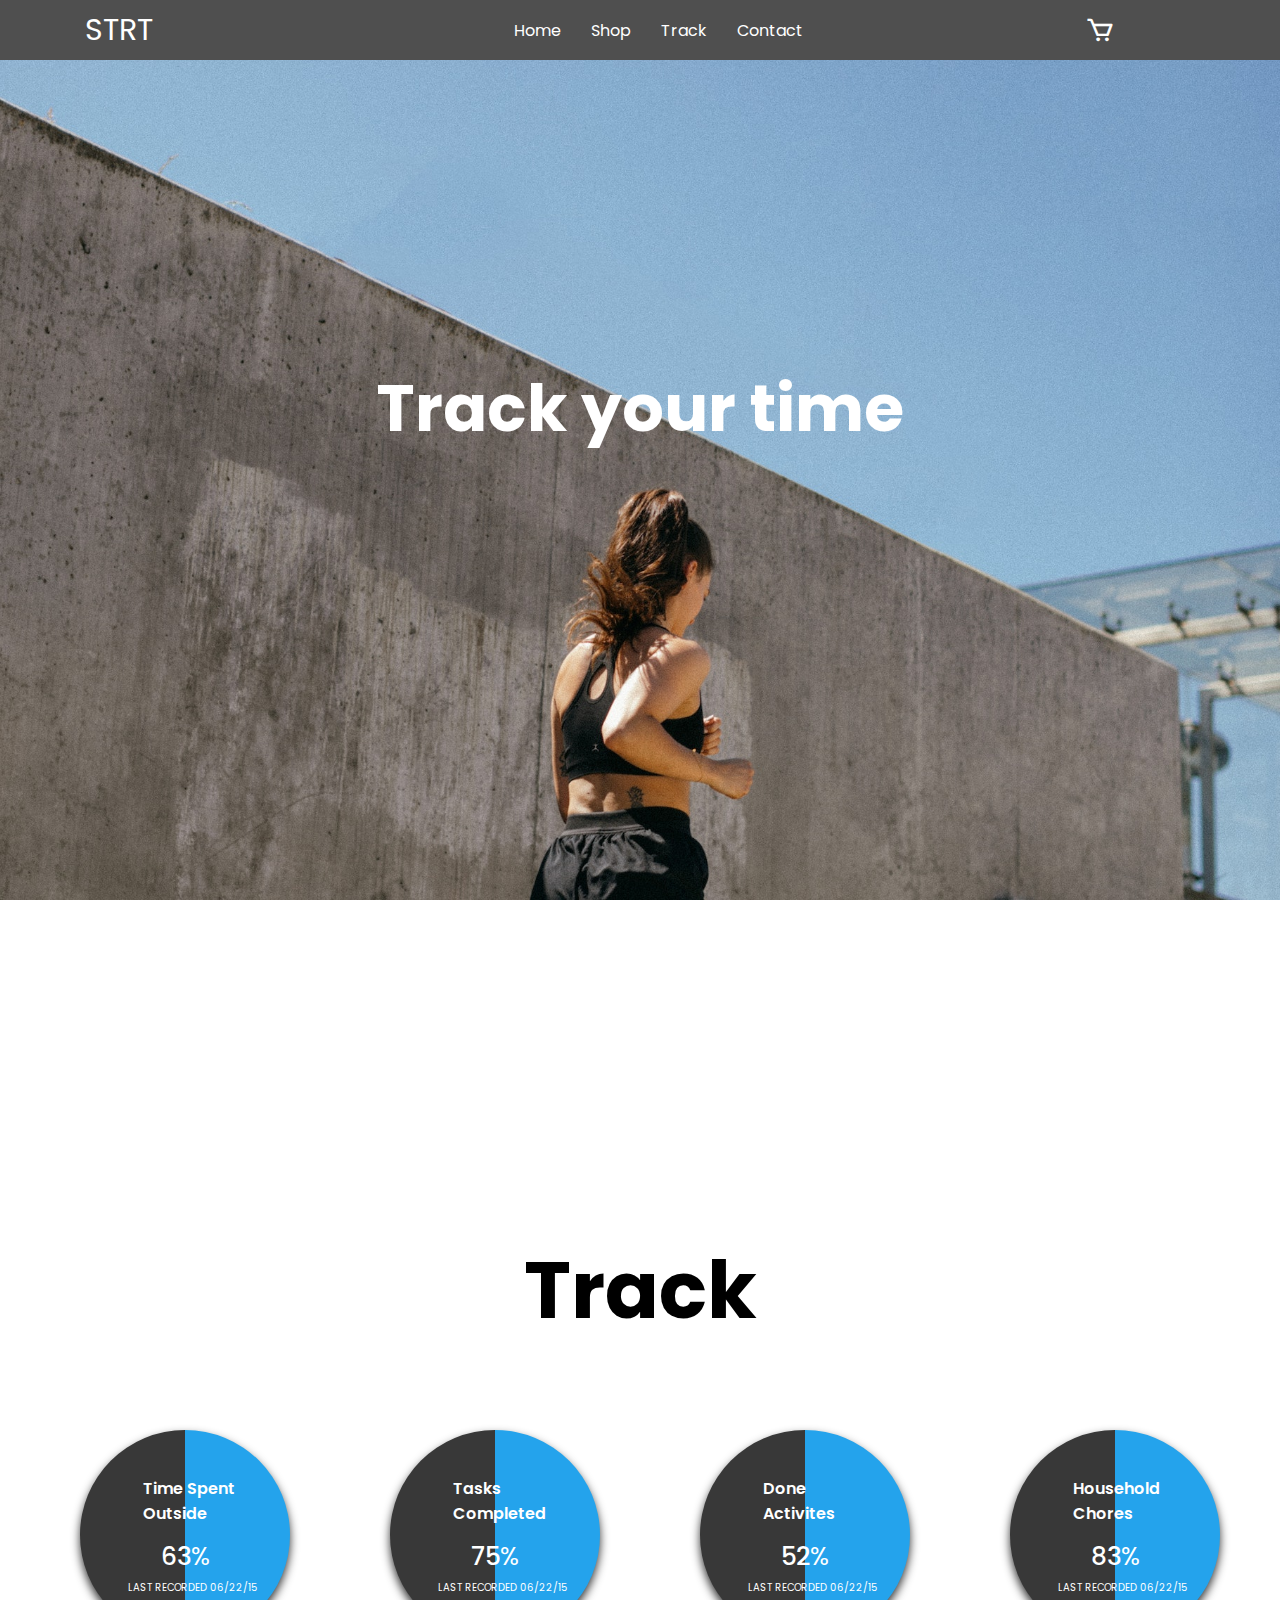
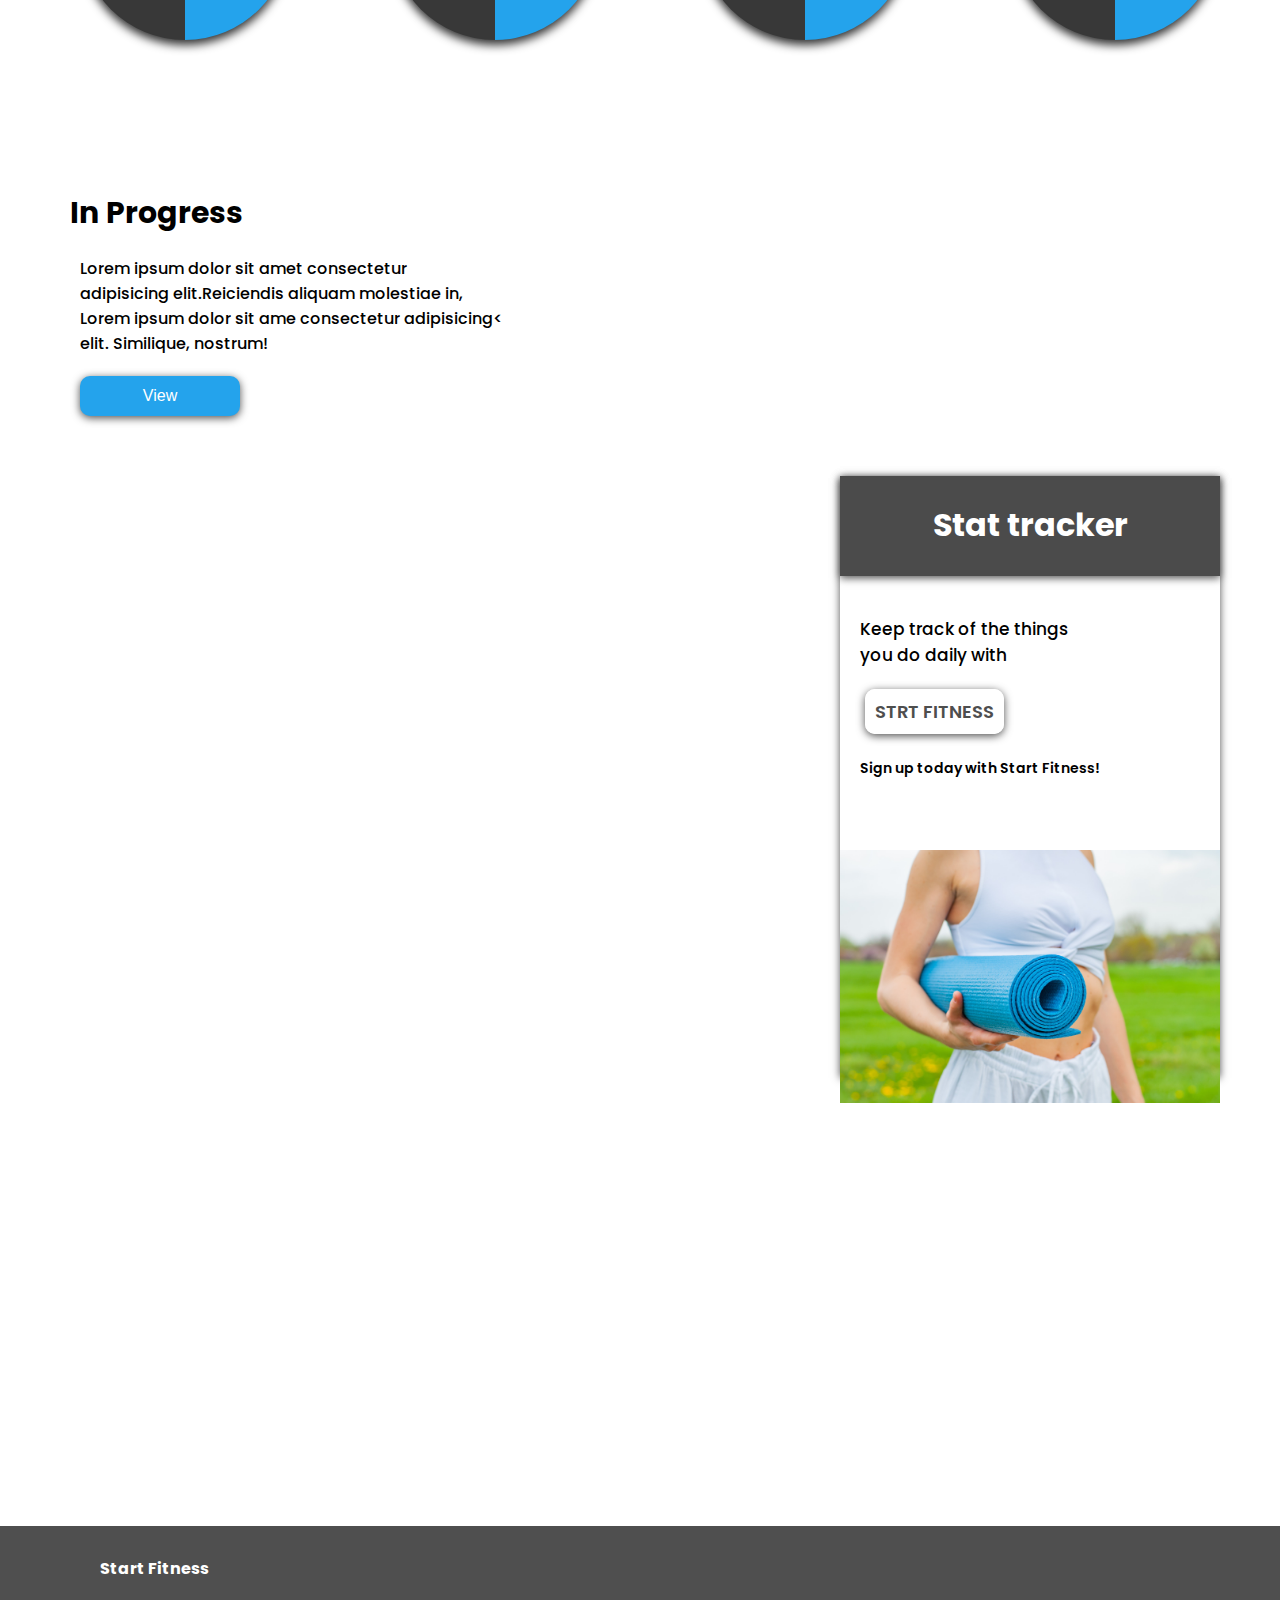
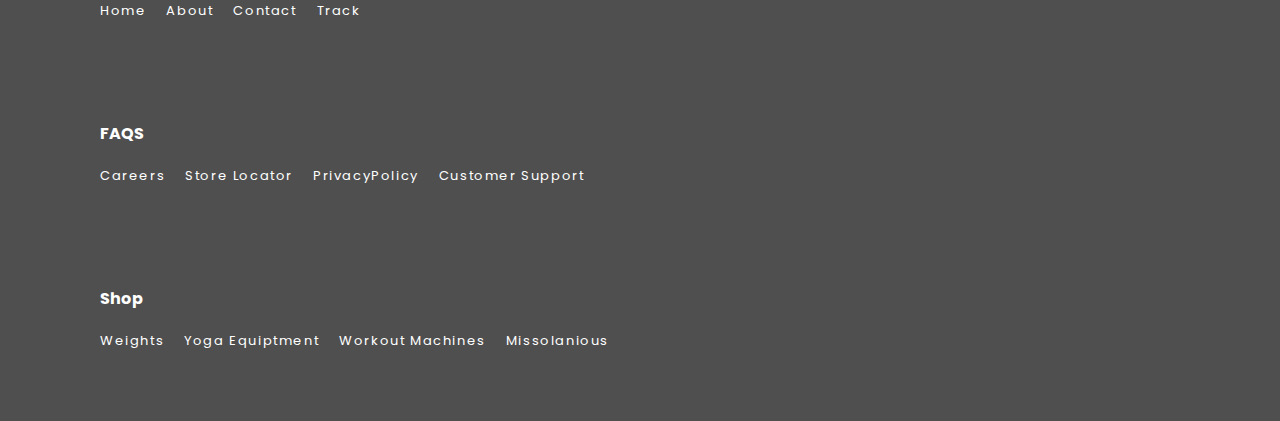
<file: track.html>
<!DOCTYPE html>
<html lang="en">
<head>
    <meta charset="UTF-8">
    <meta name="viewport" content="width=device-width, initial-scale=1.0">

    <link rel="stylesheet"href="https://cdn.jsdelivr.net/npm/swiper@9/swiper-bundle.min.css"/>
<!-- ==============================SWIPERJS ================================ -->
    <link rel="stylesheet" href="https://cdnjs.cloudflare.com/ajax/libs/font-awesome/6.4.0/css/all.min.css">
    
<!-- ===================BOOTSTRAP CDN ========================================= -->

    <link href='https://unpkg.com/boxicons@2.1.4/css/boxicons.min.css' rel='stylesheet'>
<!-- =========================BOXICONS ============================== -->
<!-- ========================STYLESHEET ==============================-->
    <link rel="stylesheet" href="style.css">
    <title>STRT Fitness</title>
</head>
<body>
    <nav class="navbar">
        <a href="#" class="logo">STRT</a>

        <ul class="nav-item">
            <li>
                <a href="index.html" class="nav-links">Home</a>
            </li>
            <li>
                <a href="shop.html" class="nav-links">Shop</a>
            </li>
            <li>
                <a href="track.html" class="nav-links">Track</a>
            </li>
            <li>
                <a href="contact.html" class="nav-links">Contact</a>
            </li>
        </ul>
        <i class='bx bx-cart' id="cart-icon"></i>
    </nav>
    <header>
        <div class="container main">
            <div class="main-title">
                <h1>Track your time</h1>
            </div>
        </div>
    </header>
<!-- ========================================PROGRESS SECTION ====================================== -->

    <section>
        <div class="track-heading">
            <h1>Track</h1>
        </div>
        <div class="progress-container">
            <div class="progress">
                <h5>63<span>%</span></h5>
                <small>Time Spent <br>Outside</small>
                <h6>last recorded 06/22/15</h6>
            </div>
            <div class="progress">
                <h5>75<span>%</span></h5>
                <small>Tasks <br>Completed</small>
                <h6>last recorded 06/22/15</h6>
            </div>
            <div class="progress less">
                <h5>52<span>%</span></h5>
                <small>Done <br> Activites</small>
                <h6>last recorded 06/22/15</h6>
            </div>
            <div class="progress">
                <h5>83<span>%</span></h5>
                <small>Household <br>Chores</small>
                <h6>last recorded 06/22/15</h6>
            </div>
        </div>
    </section>
<!-- ========================================END PROGRESS SECTION ====================================== -->

<!-- ========================================PROGRESS CARD SECTION ====================================== -->

    <section>
        <div class="in-progress">
            <h1>In Progress</h1>
        </div>
        <div id="info-product">
            <p>Lorem ipsum dolor sit amet consectetur <br>adipisicing elit.Reiciendis aliquam molestiae in, <br>Lorem ipsum dolor sit ame consectetur adipisicing< <br>elit. Similique, nostrum!
            </p>
            <button onclick="btn()">View</button>
        </div>
        <div class="progress-card-info">
            <div class="box box-item">
                <h1>Stat tracker</h1>
            </div>
            <div class="card-info">
                <h4>Keep track of the things <br> you do daily 
                with <br><span>STRT FITNESS</span></h4>
                <small>Sign up today with Start Fitness!</small>
            </div>
            <img src="img/pexels-dmytro-2394051.jpg">
        </div>
    </section>

<!-- ========================================PROGRESS CARD SECTION ====================================== -->

<!-- ========================================FOOTER SECTION ====================================== -->
    <section>
        <footer>
           <div class="footer-container">
            <div class="footer-icon">
                <div class="footer-links">
                    <h4>Start Fitness</h4>
                    <ul>
                        <li>
                            <a href="#" class="links">Home</a>
                            <a href="#" class="links">About</a>
                            <a href="#" class="links">Contact</a>
                            <a href="#" class="links">Track</a>
                        </li>
                    </ul>
                    <h4>FAQS</h4>
                    <ul>
                        <li>
                            <a href="#" class="links">Careers</a>
                            <a href="#" class="links">Store Locator</a>
                            <a href="#" class="links">PrivacyPolicy</a>
                            <a href="#" class="links">Customer Support</a>
                        </li>
                    </ul>
                    <h4>Shop</h4>
                    <ul>
                        <li>
                            <a href="#" class="links">Weights</a>
                            <a href="#" class="links">Yoga Equiptment</a>
                            <a href="#" class="links">Workout Machines</a>
                            <a href="#" class="links">Missolanious</a>
                        </li>
                    </ul>
                </div>
            </div>
           </div>
        </footer>
    </section>
    
<!-- ========================================END FOOTER SECTION ====================================== -->
    <script src="https://cdn.jsdelivr.net/npm/bootstrap@5.0.2/dist/js/bootstrap.bundle.min.js" integrity="sha384-MrcW6ZMFYlzcLA8Nl+NtUVF0sA7MsXsP1UyJoMp4YLEuNSfAP+JcXn/tWtIaxVXM" crossorigin="anonymous"></script>
    <script src="https://cdn.jsdelivr.net/npm/swiper@9/swiper-bundle.min.js"></script>
    <script src="main.js"></script>
</body>
</html>
</file>
<file: style.css>
@import url('https://fonts.googleapis.com/css2?family=Abril+Fatface&family=Alfa+Slab+One&family=Anton&family=Bangers&family=Bebas+Neue&family=Carlito:wght@700&family=Castoro+Titling&family=Cormorant+Garamond&family=Fjalla+One&family=Gilda+Display&family=Gloock&family=Goblin+One&family=Holtwood+One+SC&family=Inter&family=Kanit&family=Konkhmer+Sleokchher&family=Koulen&family=Lilita+One&family=Merriweather:ital@0;1&family=Montserrat:wght@300;400;500;600;700&family=Open+Sans:wght@400;700&family=Oswald:wght@200;400&family=Permanent+Marker&family=Poppins:ital,wght@0,300;0,400;0,600;0,700;1,200&family=Rajdhani:wght@700&family=Righteous&family=Roboto+Condensed:ital@1&family=Roboto:wght@300&family=Ruda:wght@600&family=Rufina&family=Russo+One&family=Shrikhand&family=Slabo+27px&family=Squada+One&display=swap');

* {
    margin: 0;
    padding: 0;
    box-sizing: border-box;
}

html {
    scroll-behavior: smooth;
    width: 100%;
    height: 100%;
    overflow-x: hidden;
}

body {
    font-family: 'Poppins', sans-serif;
    background-image: url(./img/pexels-koolshooters-8520627.jpg);
    background-repeat: no-repeat;
    background-position: center;
    background-size: cover;
    height: 100vh;
    width: 100%;
    
}

nav {
    background-color: #4F4F4F;
}

ul {
    list-style: none;
}

a {
    color: #fff;
}

/* =================================NAV SECTION =============================== */
.logo {
    font-size: 30px;
    font-weight: 400;
}

.navbar {
    min-height: 60px;
    display: flex;
    justify-content: space-around;
    align-items: center;
    padding: 0 24px;
}

.navbar ul {
    display: flex;
    justify-content: space-between;
    align-items: center;
    gap: 30px;
}

.navbar ul li a {
    cursor: pointer;
}

.navbar a {
    text-decoration: none;
}

.navbar i {
    font-size: 30px;
    color: #fff;
    cursor: pointer;
}

.nav-item li a{
    transition: 0.5s ease;
}

.nav-item li a:hover {
    color: #4F4F4F;
}

/* =========================END NAV SECTION ================== */

/* ==========================MAIN SECTION ====================== */
.main {
    text-align: center;
    margin-top: 300px;
}

.main-title h1 {
    color: #fff;
    font-size: 60px;
    text-decoration: none;
}
/* ==========================END MAIN SECTION ====================== */

/* ==========================PRODUCTS SECTION ======================== */
.container {
    width: 100%;
    height: 100vh;
}

#products-title h1 {
    text-align: center;
    position: relative;
    bottom: 250px;
    font-size: 60px;
}

.flexbox-item {
    width: 150px;
    border: 1px solid rgb(243, 243, 243);
    position: relative;
    border-radius: 20px;
    bottom: 950px;
    left: 22px;
    box-shadow: 0 3px 5px #333;
    transition: 0.5s ease;
    cursor: pointer;
}
.flexbox-item-1 {
    min-height: 350px;
    width: 31%;
}

.flexbox-item-1 img {
    width: 100%;
    border-radius: 20px;
    border: 1px solid rgb(243, 243, 243);
}

.flexbox-container {
    display: flex;
    gap: 10px;
}

.flexbox-item-1 h4 {
    margin-left: 10px;
    font-weight: 700;
    color: #8b8b8b;
    font-size: 14px;
    cursor: pointer;
}

.flexbox-item-1 span {
    margin-left: 10px;
    position: relative;
    top: 30px;
    right: 100px;
    bottom: 20px;
    font-size: 14px;
    font-weight: bold;
}

.flexbox-item-1 i {
    position: relative;
    left: 10px;
    color: #f7e70e;
}

.icon i {
    color: #4F4F4F;
    margin-left: 180px;
    height: 40px;
    width: 40px;
    background-color: #e6e6e6;
    border-radius: 50%;
    padding: 10px 12px;
    position: relative;
    bottom: 10px;
    cursor: pointer;
    transition: 0.5s ease;
}

.icon i:hover {
    color: #fff;
}

.wrapper {
    position: relative;
    bottom: 650px;
    background-color: #4F4F4F;
    height: 120px;
    min-width: 100%;
}

.promotions h4 {
    color: #fff;
    text-align: center;
    position: relative;
    top: 50px;
    font-weight: 400;
}

/* ==========================END PRODUCTS SECTION ======================== */

/* ==========================SALES SECTION ======================== */

#sale {
    text-align: center;
    position: relative;
    bottom: 450px;
}

.sales h1 {
    font-size: 60px;
}

.swiper {
    height: 480px;
    position: relative;
    bottom: 300px;
    overflow-x: hidden;
}

.swiper img {
    height: 400px;
    margin-left: 225px;
    overflow: hidden;
    border-radius: 18px;
    box-shadow: 2px 2px 10px 0 #4F4F4F;
    cursor: pointer;
}

.promotion-time {
    text-align: center;
    position: relative;
    bottom: 350px;
}

.promotion-time h5 {
    font-size: 14px;
    font-size: 400;
}
/* ==========================END SALES SECTION ======================== */

/* =============================REVIEWS SECTION  =======================*/
.review-cards {
    display: flex;
}

.review {
    min-width: 240px;
    background-color: rgb(255, 255, 255);
    box-shadow: 0 4px 10px #4F4F4F;
    margin: 5px 8px;
    transition: 0.3s ease;
    border-radius: 10px;
    cursor: pointer;
}

.review:hover {
    transform: scale(1.1);
}

.card-reviews {
    min-height: 180px;
}

.reviews-title h1 {
    text-align: center;
    position: relative;
    bottom: 150px;
    font-size: 60px;
}

.card-reviews img {
    height: 60px;
    width: 60px;
    border-radius: 50%;
    padding: 5px;
    position: relative;
    top: 10px;
    left: 10px;
    border: 3px solid #292828;
}

.review-cards h6 {
    text-align: center;
    font-size: 13px;
    position: relative;
    left: 40px;
    bottom: 50px;
}

.review-cards i {
    color: #dacc09;
    position: relative;
    left: 120px;
    bottom: 50px;
}

.review-cards small {
    font-size: 13px;
    float: left;
    position: relative;
    bottom: 20px;
    left: 50px;
    font-weight: 400;
}
/* ===============================END REVIEWS SECTION ================ */

/* ===============================SUBSCRIBE SECTION ================ */
#subscribe-title h1{
    text-align: center;
    margin-top: 200px;
    font-size: 40px;
} 

.subscribe-container input {
    margin-left: 180px;
    min-height: 40px;
    min-width: 300px;
    border-radius: 10px;
    outline: none;
    border: none;
    box-shadow: 0 4px 10px #4F4F4F;
}

.subscribe-container input::placeholder{
    position: relative;
    left: 10px;
} 

.subscribe-container small {
    text-align: center;
}

#submit {
    height: 45px;
    min-width: 80px;
    border: 1px solid #333;
    border-radius: 10px;
    box-shadow: 0 4px 10px #4F4F4F;
    cursor: pointer;
}

.subscribe-info {
 text-align: center;
}

.subscribe-info p {
    font-size: 15px;
    font-weight: 400;
    margin-top: 20px;
}
/* ===============================END SUBSCRIBE SECTION ================ */

/* ================================TRACK SECTION ========================== */
.track-heading h1 {
    text-align: center;
    font-size: 80px;
    position: relative;
    bottom: 30px;
}

.progress {
    font-size: 30px;
    font-weight: 400;
    cursor: pointer;
}

.progress small {
    font-size: 16px;
    font-weight: 600;
    position: absolute;
    top: 22%;
    left: 30%;
    color: #fff;
}

.progress-container {
    position: relative;
    display: flex;
    justify-content: center;
    align-items: center;
    flex-wrap: wrap;
    gap: 100px;
    cursor: pointer;
}

.progress-container .progress {
    position: relative;
    width: 210px;
    height: 210px;
    left: 10px;
    top: 50px;
    border-radius: 50%;
    background: #383838 linear-gradient(to right, transparent 50%, #24a3ec 0);
    box-shadow: 0 5px 10px #333;
    transition: All 300ms ease-in;
}

.progress-container .progress:hover{
    margin-left: 1rem;
}

.progress-container h5 {
    position: absolute;
    top: 60%;
    left: 50%;
    transform: translate(-50%, -50%);
    color: #fff;
    font-weight: 500;
}

.progress h6 {
    color: #fff;
    font-size: 10px;
    position: relative;
    top: 150px;
    left: 48px;
    font-weight: 400;
    text-transform: uppercase;
}

.progress-container span {
    font-weight: 400;
}

.in-progress h1 {
    margin-left: 70px;
    margin-top: 200px;
    font-size: 30px;
}

#info-product p {
    margin-top: 20px;
    margin-left: 80px;
    font-size: 16px;
    font-weight: 500;
}

#info-product button {
    height: 40px;
    width: 160px;
    margin-left: 80px;
    margin-top: 20px;
    border-radius: 10px;
    outline: none;
    border: none;
    font-size: 16px;
    background-color: #24a3ec;
    color: #fff;
    box-shadow: 0 2px 8px #4F4F4F;
    cursor: pointer;
}

.card-info small {
    position: relative;
    top: 40px;
    left: 20px;
    font-size: 14px;
    font-weight: 600;
}
.progress-card-info {
    height: 600px;
    width: 380px;
    margin-top: 60px;
    background-color: #fff;
    box-shadow: 0 2px 8px #4F4F4F;
    position: relative;
    left: 330px;
}

.box {
    background-color: rgb(75, 75, 75);
    height: 100px;
    box-shadow: 0 2px 8px #4F4F4F;
}

.box-item h1 {
    color: #fff;
    text-align: center;
    position: relative;
    top: 25px;
}

.card-info h4 {
    padding: 20px;
    font-size: 17px;
    font-weight: 500;
    margin-top: 20px;
}

.card-info span {
    color: #4e4e4e;
    background-color: #ffffff;
    padding: 10px;
    position: relative;
    top: 30px;
    left: 5px;
    border-radius: 10px;
    font-size: 18px;
    font-weight: 600;
    box-shadow: 0 2px 8px #4F4F4F;
}

.progress-card-info img {
    width: 100%;
    margin-top: 110px;
}


/* ================================END TRACK SECTION ========================== */

/* ================================SHOP SECTION ========================== */
.shop-container {
    padding: 4rem 0 3rem;
    position: relative;
    bottom: 250px;
    left: 30px;
}

.section-title {
    font-size: 1.3rem;
}

.shop-content {
    display: grid;
    grid-template-columns: repeat(auto-fit, minmax(220px, auto));
    gap: 2rem;
    padding: 10px 5px;
}

.shop-content img {
    height: 200px;
    width: 200px; 
    position: relative;
    left: 5px;
    cursor: pointer;
}

.shop-page-title {
    text-align: center;
    position: relative;
    top: 300px;
}

.shop-page-title h1 {
    font-size: 55px;
}

.shop-page-title p {
    padding: 50px 150px;
    position: relative;
    bottom: 30px;
}

.product-card {
    position: relative;
    box-shadow: 0 4px 10px #929292;
}

.product-card:hover {
    padding: 4px;
    border: 1px solid #4e4e4e;
    transition: 0.4s;
}

.product-image {
    width: 100%;
    height: auto;
    margin-bottom: 5rem;
}

.products-title {
    font-size: 14px;
    font-weight: 600;
    text-transform: uppercase;
    margin-bottom: 0.5rem;
}

.price {
    font-weight: 500;
    font-size: 20px;
}

.add-cart {
    position: absolute;
    bottom: 20;
    left: 260px;
    background: #5a5a5a;
    color: #fff;
    padding: 3px;
    cursor: pointer;
}

.cart {
    position: fixed;
    top: 0;
    right: -100%;
    width: 350px;
    min-height: 100vh;
    padding: 20px;
    background-color: #fff;
    box-shadow: 0 2px 8px #4F4F4F;
    transition: 0.3s;
}

.cart.active {
    right: 0;
}

.cart-title {
    text-align: center;
    font-size: 1.5rem;
    font-weight: 600;
}

.cart-content img {
    height: 100px;
    width: 100px;
}

.cart-box {
    display: grid;
    grid-template-columns: 32% 52% 18%;
    align-items: center;
    gap: 1rem;
    margin-top: 1.5rem;
}

.cart-img {
    width: 100px;
    height: 100px;
    object-fit: contain;
    padding: 10px;
}

.details-box  {
    display: grid;
    row-gap: 0.5rem;
}

.cart-product-title {
    font-size: 1rem;
    text-transform: uppercase;
}

.cart-price {
    font-weight: 500;
}

.cart-quantity {
    border: 1px solid #4F4F4F;
    outline-color: #24a3ec;
    width: 2.4rem;
    text-align: center;
    font-size: 1rem;
}

.cart-remove {
    font-size: 22px;
    color: #24a3ec;
    cursor: pointer;
}

.total {
    display: flex;
    justify-content: flex-end;
    margin-top: 1.5rem;
    border: 1px solid #24a3ec;
}

.total-title {
    font-size: 1rem;
    font-weight: 600;
}

.total-price {
    margin-left: 0.5rem;
}

.btn-buy {
    display: flex;
    margin: 1.5rem auto 0 auto;
    padding: 12px 20px;
    border: none;
    background-color: #4F4F4F;
    color: #fff;
    border-radius: 5px;
    font-size: 1rem;
    font-weight: 500;
    cursor: pointer;
}

.btn-buy:hover {
    background: #24a3ec;
}

#close-cart {
    position: absolute;
    top: 1rem;
    right: 0.8rem;
    font-size: 2rem;
    color: #4F4F4F;
    cursor: pointer;
}
/* ================================SHOP SECTION ========================== */

/* ================================CONTACT SECTION ========================== */
form {
    margin: 100px 150px;
    position: relative;
    bottom: 200px;
    padding-left: 10px;
}

.input-field {
    width: 400px;
    height: 60px;
    margin-top: 30px;
    border-radius: 10px;
    border: none;
    outline: none;
    box-shadow: 0 2px 8px #4F4F4F;
}

form label {
    position: relative;
    right: 10px;
    font-weight: 500;
}

form input::placeholder {
    position: relative;
    left: 10px;
    font-weight: 600;
    font-family: 'Poppins', sans-serif;
}

.input-field-textarea {
    height: 200px;
    width: 400px;
    margin-top: 20px;
    margin-left: 55px;
    border-radius: 10px;
    outline: none;
    border: none;
    box-shadow: 0 2px 8px #4F4F4F;
    padding: 10px;
    font-size: 14px;
    font-weight: 500;
    font-family: 'Poppins', sans-serif;
}

form button {
    height: 50px;
    width: 150px;
    margin-left: 300px;
    margin-top: 10px;
    border-radius: 10px;
    outline: none;
    border: none;
    box-shadow: 0 2px 8px #4F4F4F;
    cursor: pointer;
    font-size: 16px;
    transition: 300ms ease;
    background: #4F4F4F;
    color: #fff;
    font-family: 'Poppins', sans-serif;
}

form button:hover {
    margin-top: 2px;
}

.contact-title-section {
    background-color: #4F4F4F;
    width: 100%;
}

.contact-title-section h1 {
    text-align: center;
    font-size: 45px;
    color: #fff;
    padding: 20px;
    position: relative;
}
/* =================================END CONTACT SECTION ======================== */

/* =================================FOOTER SECTION ======================== */

.footer-container {
    background-color: #4F4F4F;
    position: relative;
    top: 450px;
}


.footer-links ul li {
    display: flex;
    gap: 30px;
    margin-left: 50px;
    position: relative;
    bottom: 10px;
    padding: 40px;
}


.footer-links ul li a {
    color: #ffffff;
    text-decoration: none;
    letter-spacing: .1rem;
    font-size: 13px;
    transition: 0.5s ease;
    cursor: pointer;
}

.footer-links ul li a:hover {
    color: #7a7a7a;
}

.footer-links h4 {
    color: #fff;
    margin-left: 90px;
    position: relative;
    top: 30px;
}

/* =================================END FOOTER SECTION ======================== */

/* =================================MEDIA QUERIES / MOBILE ======================== */
@media screen and (max-width: 480px){
    .navbar ul {
        display: none;
    }

    .logo {
        font-size: 22px;
        font-weight: 600;
        position: relative;
        right: 80px;
    }

    .main {
        text-align: center;
        margin-top: 250px;
    }
    
    .flexbox-container {
        display: block;
        gap: 50px;
    }

    .flexbox-item {
        width: 300px;
        border: 1px solid rgb(243, 243, 243);
        position: relative;
        border-radius: 20px;
        bottom: 950px;
        left: 60px;
        box-shadow: 0 3px 5px #333;
        transition: 0.5s ease;
        cursor: pointer;
    }

    .icon i {
        color: #4F4F4F;
        margin-left: 240px;
        height: 40px;
        width: 40px;
        background-color: #e6e6e6;
        border-radius: 50%;
        padding: 10px 12px;
        position: relative;
        bottom: 10px;
        cursor: pointer;
        transition: 0.5s ease;
    }

    .sales h1 {
        font-size: 50px;
        padding: 10px;
    }

    .swiper {
        height: 380px;
        width: 400px;
        position: relative;
        bottom: 300px;
        overflow-x: hidden;
    }

    .swiper img {
        height: 330px;
        width: 200px;
        margin-left: 80px;
        overflow: hidden;
        border-radius: 18px;
        box-shadow: 2px 2px 10px 0 #4F4F4F;
        cursor: pointer;
    }

    .reviews-title h1 {
        text-align: center;
        position: relative;
        bottom: 150px;
        font-size: 50px;
    }

    .review-cards {
        display: block;
    }

    .review-cards small {
        font-size: 13px;
        float: left;
        position: relative;
        bottom: 10px;
        left: 10px;
        font-weight: 400;
        padding: 10px;
    }

    .review-cards i {
        color: #dacc09;
        position: relative;
        left: 280px;
        bottom: 40px;
    }

    .review-cards h6 {
        text-align: center;
        font-size: 13px;
        position: relative;
        left: 120px;
        bottom: 50px;
    }

    .subscribe-container input {
        margin-left: 20px;
        min-height: 40px;
        min-width: 300px;
        border-radius: 10px;
        outline: none;
        border: none;
        box-shadow: 0 4px 10px #4F4F4F;
        margin-top: 40px;
    } 
    .subscribe-info p {
        font-size: 14px;
        font-weight: 400;
        margin-top: 20px;
        padding: 13px;
        position: relative;
        left: 5px;
    }

    .progress-card-info {
        position: relative;
        left: 40px;
    }

    .add-cart {
        position: absolute;
        bottom: 20;
        left: 360px;
        background: #5a5a5a;
        color: #fff;
        padding: 3px;
        cursor: pointer;
    }

    .shop {
        width: 410px;
    }

    .shop-content img {
        height: 380px;
        width: 380px;
        position: relative;
        left: 5px;
        cursor: pointer;
    }

    .shop-page-title p {
        padding: 100px;
    }

    form {
        margin: 60px 20px;
        position: relative;
        bottom: 250px;
        padding-left: 10px;
    }

    form label {
        position: relative;
        right: 5px;
        top: 30px;
        font-weight: 500;
    }

    .input-field-textarea {
        height: 200px;
        width: 400px;
        margin-top: 20px;
        margin-left:2px;
        border-radius: 10px;
        outline: none;
        border: none;
        box-shadow: 0 2px 8px #4F4F4F;
        padding: 10px;
        font-size: 14px;
        font-weight: 500;
        font-family: 'Poppins', sans-serif;
    }

    form button {
        height: 50px;
        width: 150px;
        margin-left: 250px;
        margin-top: 10px;
        border-radius: 10px;
        outline: none;
        border: none;
        box-shadow: 0 2px 8px #4F4F4F;
        cursor: pointer;
        font-size: 16px;
        transition: 300ms ease;
        background: #4F4F4F;
        color: #fff;
        font-family: 'Poppins', sans-serif;
    }

    .footer-links ul li {
        display: flex;
        gap: 20px;
        position: relative;
        right: 90px;
        bottom: 10px;
        padding: 60px;
    }

    .footer-links h4 {
        color: #fff;
        margin-left: 20px;
        position: relative;
        top: 30px;
    }

    .shop {
        margin-top: 2rem !important;
    }
}
/* =================================END MEDIA QUERIES / MOBILE ======================== */
/* =================================MEDIA QUERIES / TABLET ======================== */

@media screen and (min-width: 600px){
    .navbar ul {
        display: none;
    }

    .logo {
        font-size: 22px;
        font-weight: 600;
        position: relative;
        right: 80px;
    }

    #products-title h1 {
        text-align: center;
        position: relative;
        bottom: 200px;
        font-size: 50px;
    }

    .flexbox-container {
         display: flex;
        gap: 20px;
    }

    .flexbox-item {
        width: 250px;
        border: 1px solid rgb(243, 243, 243);
        position: relative;
        border-radius: 20px;
        bottom: 950px;
        left: 30px;
        box-shadow: 0 3px 5px #333;
        transition: 0.5s ease;
        cursor: pointer;
    }

    .main {
        text-align: center;
        margin-top: 250px;
    }

    .main-title h1 {
        color: #fff;
        font-size: 55px;
        text-decoration: none;
    }

    .icon i {
        color: #4F4F4F;
        margin-left: 180px;
        height: 40px;
        width: 40px;
        background-color: #e6e6e6;
        border-radius: 50%;
        padding: 10px 12px;
        position: relative;
        bottom: 20px;
        cursor: pointer;
        transition: 0.5s ease;
    }

    .swiper {
        height: 480px;
        width: 500px;
        position: relative;
        bottom: 300px;
        overflow-x: hidden;
    }

    .swiper img {
        height: 430px;
        width: 300px;
        margin-left: 80px;
        overflow: hidden;
        border-radius: 18px;
        box-shadow: 2px 2px 10px 0 #4F4F4F;
        cursor: pointer;
    }

    .sales h1 {
        font-size: 50px;
        padding: 10px;
    }

    .reviews-title h1 {
        text-align: center;
        position: relative;
        bottom: 150px;
        font-size: 50px;
    }

    .review-cards {
        display: flex;
    }

    .review-cards small {
        font-size: 13px;
        float: left;
        position: relative;
        bottom: 10px;
        left: 0px;
        font-weight: 400;
        padding: 10px;
    }

    .review-cards i {
        color: #dacc09;
        position: relative;
        left: 150px;
        bottom: 40px;
    }

    .review-cards h6 {
        text-align: center;
        font-size: 13px;
        position: relative;
        left: 60px;
        bottom: 50px;
    }

    .add-cart {
        position: absolute;
        bottom: 20;
        left: 245px;
        background: #5a5a5a;
        color: #fff;
        padding: 3px;
        cursor: pointer;
    }

    #subscribe-title h1{
        text-align: center;
        margin-top: 200px;
        font-size: 50px;
    }

    .subscribe-container input {
        margin-left: 230px;
        min-height: 40px;
        min-width: 300px;
        border-radius: 10px;
        outline: none;
        border: none;
        box-shadow: 0 4px 10px #4F4F4F;
        margin-top: 40px;
    }

    .subscribe-info p {
        font-size: 14px;
        font-weight: 400;
        margin-top: 20px;
        padding: 13px;
        position: relative;
        left: 5px;
    }

    .progress-card-info {
        position: relative;
        left: 440px;
    }

    .shop-content img {
        height: 280px;
        width: 280px;
        position: relative;
        left: 5px;
        cursor: pointer;
    }

    form {
        margin: 60px 250px;
        position: relative;
        bottom: 250px;
        padding-left: 10px;
    }

    form label {
        position: relative;
        top: 0px;
        font-weight: 500;
    }

    .input-field-textarea {
        height: 200px;
        width: 400px;
        margin-top: 20px;
        margin-left:55px;
        border-radius: 10px;
        outline: none;
        border: none;
        box-shadow: 0 2px 8px #4F4F4F;
        padding: 10px;
        font-size: 14px;
        font-weight: 500;
        font-family: 'Poppins', sans-serif;
    }

    form button {
        height: 50px;
        width: 150px;
        margin-left: 310px;
        margin-top: 10px;
        border-radius: 10px;
        outline: none;
        border: none;
        box-shadow: 0 2px 8px #4F4F4F;
        cursor: pointer;
        font-size: 16px;
        transition: 300ms ease;
        background: #4F4F4F;
        color: #fff;
        font-family: 'Poppins', sans-serif;
    }

    .footer-links ul li {
        display: flex;
        gap: 20px;
        position: relative;
        right: 90px;
        bottom: 10px;
        padding: 60px;
    }

    .footer-links h4 {
        color: #fff;
        margin-left: 20px;
        position: relative;
        top: 30px;
    }
}
/* =================================END MEDIA QUERIES / TABLET ======================== */
/* ===================================MEDIA QUERIES / LAPTOP ========================*/
@media screen and (min-width: 900px){
    .logo {
        font-size: 30px;
        font-weight: 400;
    }

    .navbar ul {
        display: flex;
        justify-content: space-between;
        align-items: center;
        gap: 30px;
    }

    .navbar ul {
        display: flex;
        justify-content: space-between;
        align-items: center;
        gap: 30px;
    }
    
    .navbar ul li a {
        cursor: pointer;
    }
    
    .navbar a {
        text-decoration: none;
    }
    
    .navbar i {
        font-size: 30px;
        color: #fff;
        cursor: pointer;
    }

    .navbar i {
        display: block;
    }

    .main {
        text-align: center;
        margin-top: 300px;
    }
    
    .main-title h1 {
        color: #fff;
        font-size: 55px;
        text-decoration: none;
    }

    #products-title h1 {
        text-align: center;
        position: relative;
        bottom: 250px;
        font-size: 70px;
    }

    .flexbox-container {
        display: flex;
        gap: 20px;
   }

   .flexbox-item {
       width: 270px;
       border: 1px solid rgb(243, 243, 243);
       position: relative;
       border-radius: 20px;
       bottom: 950px;
       left: 40px;
       box-shadow: 0 3px 5px #333;
       transition: 0.5s ease;
       cursor: pointer;
   }

   .icon i {
        color: #4F4F4F;
        margin-left: 200px;
        height: 40px;
        width: 40px;
        background-color: #e6e6e6;
        border-radius: 50%;
        padding: 10px 12px;
        position: relative;
        bottom: 10px;
        cursor: pointer;
        transition: 0.5s ease;
    }

    .sales h1 {
        font-size: 60px;
        padding: 10px;
    }

    .reviews-title h1 {
        text-align: center;
        position: relative;
        bottom: 150px;
        font-size: 60px;
    }

    .review-cards i {
        color: #dacc09;
        position: relative;
        left: 180px;
        bottom: 40px;
    }

    .review-cards h6 {
        text-align: center;
        font-size: 13px;
        position: relative;
        left: 80px;
        bottom: 50px;
    }

    #subscribe-title h1{
        text-align: center;
        margin-top: 200px;
        font-size: 60px;
    }

    .subscribe-container input {
        margin-left: 270px;
        min-height: 40px;
        min-width: 300px;
        border-radius: 10px;
        outline: none;
        border: none;
        box-shadow: 0 4px 10px #4F4F4F;
        margin-top: 40px;
    }

    .subscribe-info p {
        font-size: 14px;
        font-weight: 400;
        margin-top: 20px;
        padding: 13px;
        position: relative;
        left: 5px;
    }

    .add-cart {
        position: absolute;
        bottom: 20;
        left: 210px;
        background: #5a5a5a;
        color: #fff;
        padding: 3px;
        cursor: pointer;
    }

    .progress-card-info {
        position: relative;
        left: 500px;
    }

    .shop-content img {
        height: 220px;
        width: 220px;
        position: relative;
        left: 5px;
        cursor: pointer;
    }

    form {
        margin: 60px 300px;
        position: relative;
        bottom: 250px;
        padding-left: 10px;
    }

    form label {
        position: relative;
        top: 70px;
        right: 60px;
        font-weight: 500;
    }

    .input-field-textarea {
        height: 200px;
        width: 400px;
        margin-top: 20px;
        margin-left: 2px;
        border-radius: 10px;
        outline: none;
        border: none;
        box-shadow: 0 2px 8px #4F4F4F;
        padding: 10px;
        font-size: 14px;
        font-weight: 500;
        font-family: 'Poppins', sans-serif;
    }

    form button {
        height: 50px;
        width: 150px;
        margin-left: 250px;
        margin-top: 10px;
        border-radius: 10px;
        outline: none;
        border: none;
        box-shadow: 0 2px 8px #4F4F4F;
        cursor: pointer;
        font-size: 16px;
        transition: 300ms ease;
        background: #4F4F4F;
        color: #fff;
        font-family: 'Poppins', sans-serif;
    }
}
/* ===================================END MEDIA QUERIES / LAPTOP ========================*/

/* ===================================MEDIA QUERIES / DESKTOP========================*/
@media screen and (min-width: 1200px){
    .main-title h1 {
        color: #fff;
        font-size: 65px;
        text-decoration: none;
    }

    .flexbox-item {
        width: 370px;
        border: 1px solid rgb(243, 243, 243);
        position: relative;
        border-radius: 20px;
        bottom: 950px;
        left: 40px;
        box-shadow: 0 3px 5px #333;
        transition: 0.5s ease;
        cursor: pointer;
    }

    .icon i {
        color: #4F4F4F;
        margin-left: 300px;
        height: 40px;
        width: 40px;
        background-color: #e6e6e6;
        border-radius: 50%;
        padding: 10px 12px;
        position: relative;
        bottom: 10px;
        cursor: pointer;
        transition: 0.5s ease;
    }

    .sales h1 {
        font-size: 65px;
        padding: 10px;
    }

    .swiper {
        height: 480px;
        width: 500px;
        position: relative;
        bottom: 300px;
        overflow-x: hidden;
    }

    .swiper img {
        height: 530px;
        width: 300px;
        margin-left: 80px;
        overflow: hidden;
        border-radius: 18px;
        box-shadow: 2px 2px 10px 0 #4F4F4F;
        cursor: pointer;
    }

    .shop-content img {
        height: 240px;
        width: 260px;
        position: relative;
        left: 5px;
        cursor: pointer;
    }

    .reviews-title h1 {
        text-align: center;
        position: relative;
        bottom: 150px;
        font-size: 65px;
    }

    .review-cards i {
        color: #dacc09;
        position: relative;
        left: 280px;
        bottom: 40px;
    }

    .review-cards h6 {
        text-align: center;
        font-size: 13px;
        position: relative;
        left: 120px;
        bottom: 50px;
    }

    .review-cards small {
        font-size: 13px;
        float: left;
        position: relative;
        bottom: 10px;
        left: 0px;
        font-weight: 400;
        padding: 20px;
    }

    #subscribe-title h1{
        text-align: center;
        margin-top: 200px;
        font-size: 65px;
    }

    .subscribe-container input {
        margin-left: 360px;
        min-height: 45px;
        min-width: 400px;
        border-radius: 10px;
        outline: none;
        border: none;
        box-shadow: 0 4px 10px #4F4F4F;
        margin-top: 40px;
    }

    .subscribe-info p {
        font-size: 14px;
        font-weight: 400;
        margin-top: 20px;
        padding: 13px;
        position: relative;
        left: 5px;
    }

    .add-cart {
        position: absolute;
        bottom: 20;
        left: 210px;
        background: #5a5a5a;
        color: #fff;
        padding: 3px;
        cursor: pointer;
    }

    .progress-card-info {
        position: relative;
        left: 840px;
    }

    form {
        margin: 60px 400px;
        position: relative;
        bottom: 250px;
        padding-left: 10px;
    }

    form label {
        position: relative;
        top: 70px;
        right: 60px;
        font-weight: 500;
    }

    .input-field-textarea {
        height: 200px;
        width: 400px;
        margin-top: 20px;
        margin-left:2px;
        border-radius: 10px;
        outline: none;
        border: none;
        box-shadow: 0 2px 8px #4F4F4F;
        padding: 10px;
        font-size: 14px;
        font-weight: 500;
        font-family: 'Poppins', sans-serif;
    }

    form button {
        height: 50px;
        width: 150px;
        margin-left: 260px;
        margin-top: 10px;
        border-radius: 10px;
        outline: none;
        border: none;
        box-shadow: 0 2px 8px #4F4F4F;
        cursor: pointer;
        font-size: 16px;
        transition: 300ms ease;
        background: #4F4F4F;
        color: #fff;
        font-family: 'Poppins', sans-serif;
    }

    .footer-links ul li {
        display: flex;
        gap: 20px;
        position: relative;
        right: 10px;
        bottom: 10px;
        padding: 60px;
    }

    .footer-links h4 {
        color: #fff;
        margin-left: 100px;
        position: relative;
        top: 30px;
    }
}
/* ===================================END MEDIA QUERIES / DESKTOP========================*/
</file>
